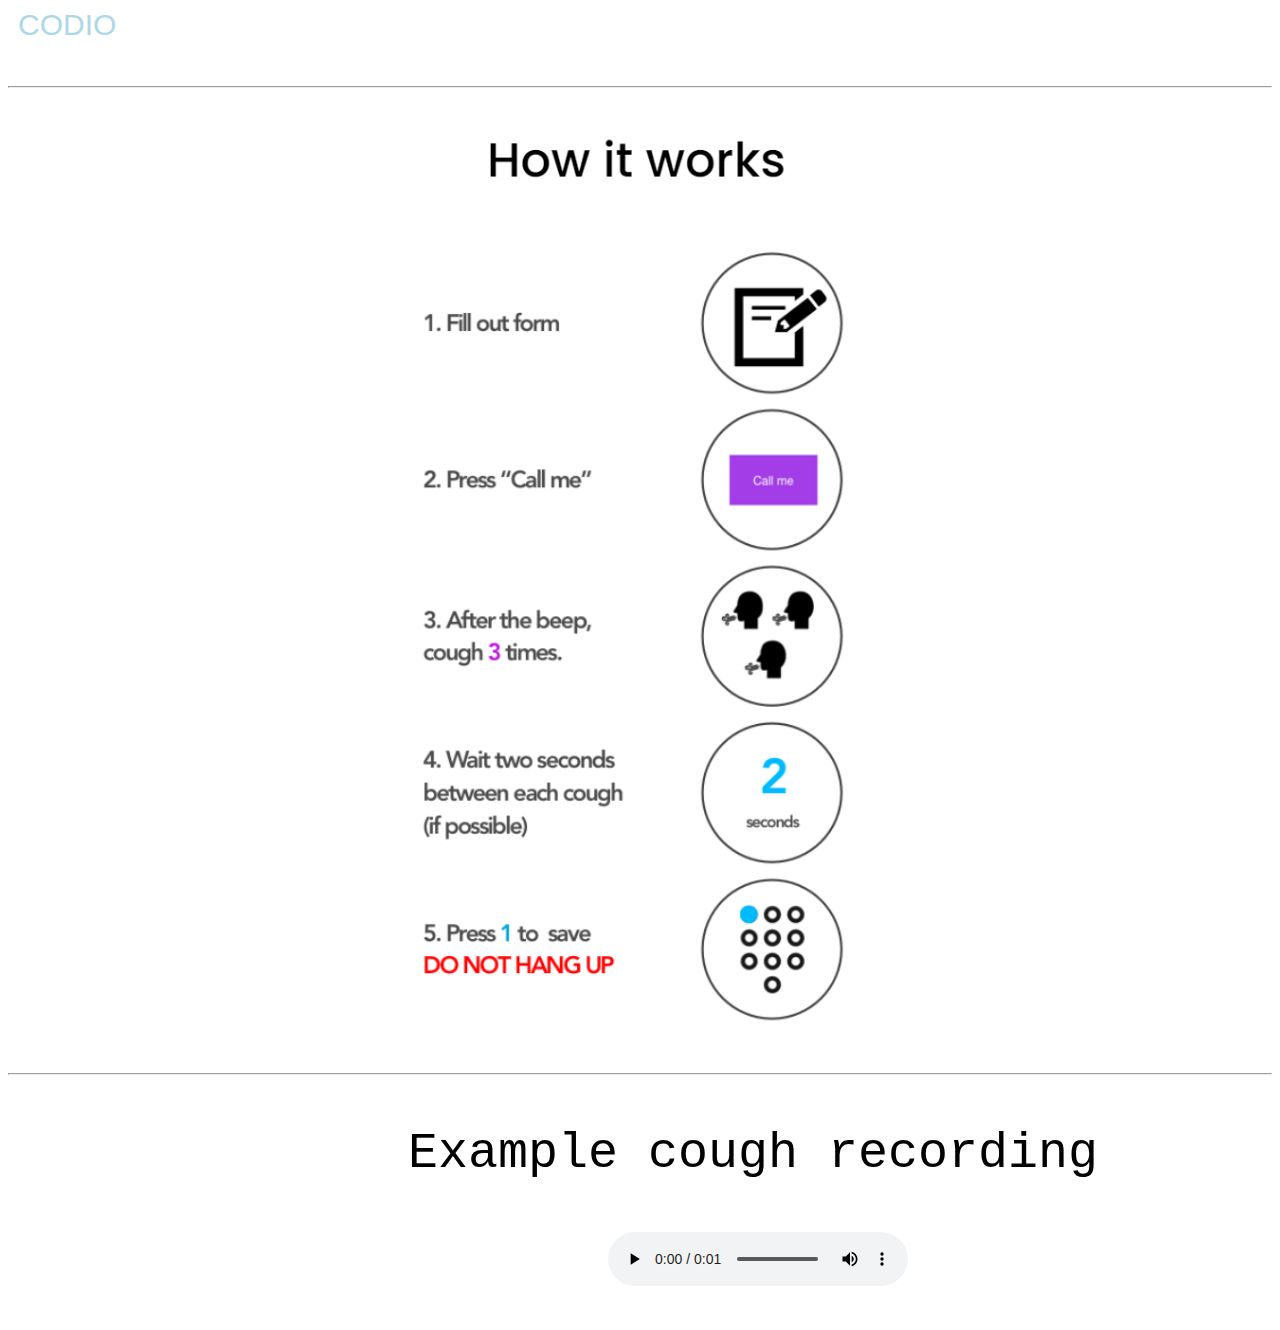
<file: sample.html>
<!DOCTYPE html>
<html lang="en">
<head>
    <meta charset="UTF-8">
    <meta http-equiv="X-UA-Compatible" content="IE=edge">
    <meta name="viewport" content="width=device-width, initial-scale=1.0">
    <title>Codio</title>
     <!-- Title logo (on the tab) -->
     <link rel="icon" href="logo/arrows-move.svg">
     <link rel="stylesheet" href="style.css">
</head>
<body>
    <a href="/index.html" class="home">CODIO</a><br><br><br><hr><br><br>
    <img class="how-it-works" src="how_it_works.png" alt=""><br><br><hr>
    <p class="h">Example cough recording</p>
    <audio controls class="audio">
        <source src="/mixkit-sick-woman-coughing-2218.wav">
    </audio><br><br>
    
</body>
</html>
</file>
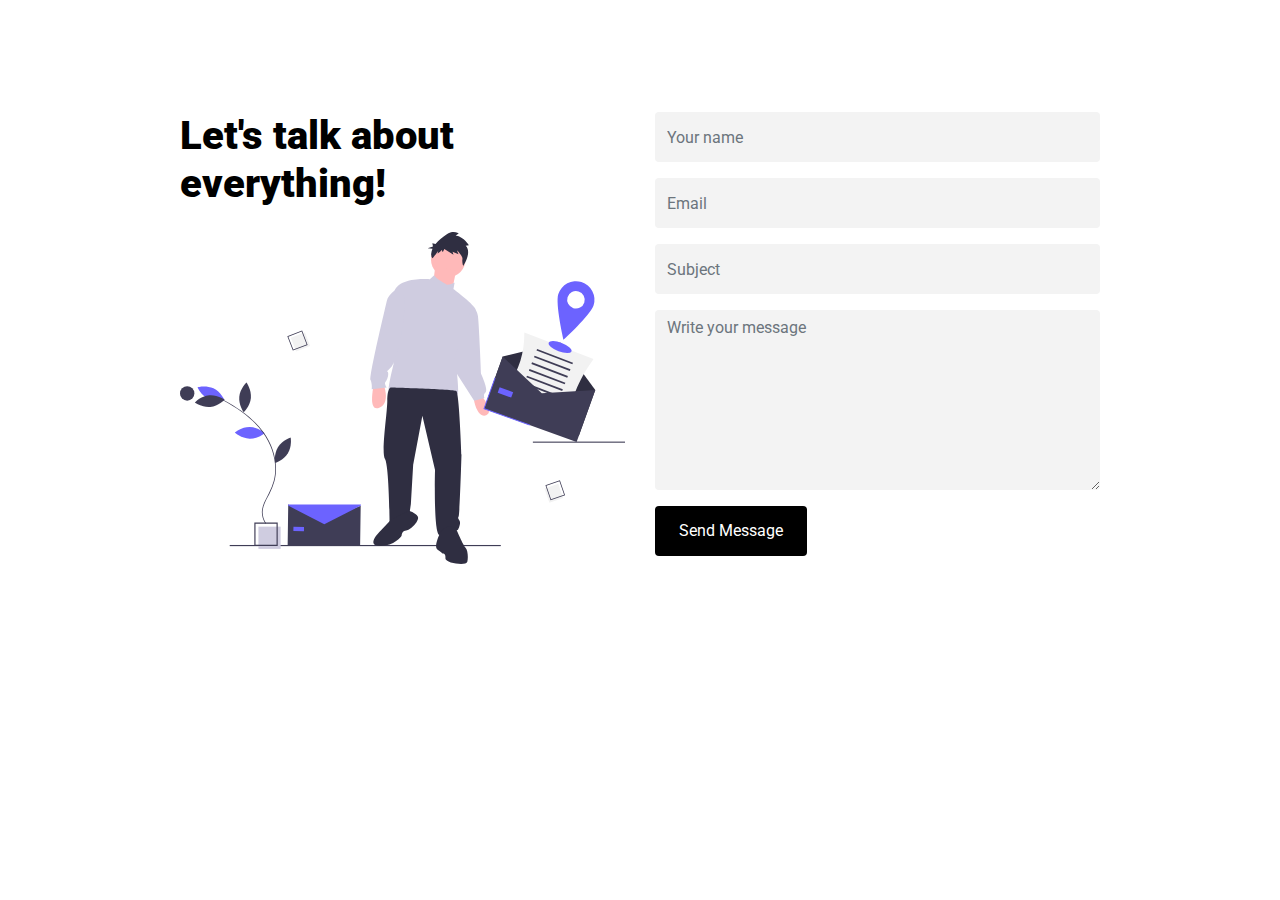
<file: static/Contact Us/contactus.html>
<!doctype html>
<html lang="en">
  <head>
    <!-- Required meta tags -->
    <meta charset="utf-8">
    <meta name="viewport" content="width=device-width, initial-scale=1, shrink-to-fit=no">
    <link href="https://fonts.googleapis.com/css?family=Roboto:400,700,900&display=swap" rel="stylesheet">

    <link rel="stylesheet" href="fonts/icomoon/style.css">
    

    <!-- Bootstrap CSS -->
    <link rel="stylesheet" href="css/bootstrap.min.css">
    
    <!-- Style -->
    <link rel="stylesheet" href="css/style.css">
    
    <title>Contact Us</title>
    <link rel="icon" href="/logo/arrows-move.svg">
  </head>
  <body>
  

  <div class="content">
    
    <div class="container">
      <div class="row justify-content-center">
        <div class="col-md-10">
          

          <div class="row justify-content-center">
            <div class="col-md-6">
              
              <h3 class="heading mb-4">Let's talk about everything!</h3>
              <p></p>

              <p><img src="images/undraw-contact.svg" alt="Image" class="img-fluid"></p>


            </div>
            <div class="col-md-6">
              
              <form class="mb-5" method="post" id="contactForm" name="contactForm">
                <div class="row">
                  <div class="col-md-12 form-group">
                    <input type="text" class="form-control" name="name" id="name" placeholder="Your name">
                  </div>
                </div>
                <div class="row">
                  <div class="col-md-12 form-group">
                    <input type="text" class="form-control" name="email" id="email" placeholder="Email">
                  </div>
                </div>
                <div class="row">
                  <div class="col-md-12 form-group">
                    <input type="text" class="form-control" name="subject" id="subject" placeholder="Subject">
                  </div>
                </div>
                <div class="row">
                  <div class="col-md-12 form-group">
                    <textarea class="form-control" name="message" id="message" cols="30" rows="7" placeholder="Write your message"></textarea>
                  </div>
                </div>  
                <div class="row">
                  <div class="col-12">
                    <input type="submit" value="Send Message" class="btn btn-primary rounded-0 py-2 px-4">
                  <span class="submitting"></span>
                  </div>
                </div>
              </form>

              <div id="form-message-warning mt-4"></div> 
              <div id="form-message-success">
                Your message was sent, thank you!
              </div>
            </div>
          </div>
        </div>
      </div>
    </div>

  </div>
  
    

    <script src="js/jquery-3.3.1.min.js"></script>
    <script src="js/popper.min.js"></script>
    <script src="js/bootstrap.min.js"></script>
    <script src="js/jquery.validate.min.js"></script>
    <script src="js/main.js"></script>

  </body>
</html>
</file>
<file: style.css>
*{
    box-sizing: border-box;
}
.logs{
    margin-top: 27px;
    text-align: end;
}
.sign{
    margin-left: 20px;
}
.log:hover{
    text-decoration: none;
}
.sign:hover{
    text-decoration: none;
}
.mySlides {display: none}
img {vertical-align: middle;}

/* Slideshow container */
.slideshow-container {
    max-width: fit-content;
    position: relative;
    margin: auto;
    bottom: 15px;
}
/* Next & previous buttons */
.prev, .next {
    cursor: pointer;
    position: absolute;
    top: 50%;
    width: auto;
    padding: 16px;
    margin-top: -22px;
    color: white;
    font-weight: bold;
    font-size: 18px;
    transition: 0.6s ease;
    border-radius: 0 3px 3px 0;
    user-select: none;
  }
  
  /* Position the "next button" to the right */
  .next {
    right: 0;
    border-radius: 3px 0 0 3px;
  }
  /* Caption text */
  /* .text1 {
    color: black;
    font-family: fantasy;
    font-size: 50px;
    padding: 8px 12px;
    position: absolute;
    bottom: 98px;
    width: 100%;
    text-align: left;
    opacity: 0.5;
  } */
  /* On smaller screens, decrease text size that is this part is responsive */
  @media only screen and (max-width: 300px) {
    .prev, .next,.text {font-size: 11px}
  }
  /* Submit a sample */
  .sample{
    position:absolute;
    top: 143%; left: 45%; bottom: 0; right: 0;
  }
  #sam{
    border: 3px solid;
    padding: 6px 6px;
    border-radius: 310px;
    text-decoration: none;
  }
  #sam:hover{
    background-color: #222222;
    color: #FFF;
    border-color:black;
  }

  /* WHO ARE WE */
  .who{
      color: #5f97ec;
      font-family: 'Roboto', sans-serif;
      font-size: 90px;
      font-weight: 600;
      position: relative;
      width: 100%;
      padding-left: 80px;
      padding-right: 15px;
  }
  .arewe{
    color: #5c5851;
    font-family: 'Roboto', sans-serif;
    font-size: 45px;
    font-weight: 700;
    position: relative;
    width: 100%;
    padding-top: 40px;
    padding-left: 0px;
    padding-right: 15px;
  }

  /* Answer We are*/
  .weare{
    color: #5c5851;
    font-family: 'Times New Roman', Times, serif;
    font-size: 20px;
    position: relative;
    padding: 10px 70px;
    border-left: #5c5851 15px solid;
    border-right: #5c5851 15px solid;
  }
  
  /*1. Solution Workforce*/
  .solution-workforce img{
    width:525px;
    height: 400px;
    position: absolute;
    padding-left: 25px;
  }
  .solution-workforce .content{
    padding-top: 50px;
  }
  .solution-workforce .solutions{
    color: #5f97ec;
    position: absolute;
    font-family: Roboto;
    font-size: 40px;
    left: 650px;
  }
  .solution-workforce .workforce{
    color:#5c5851;
    position: absolute;
    font-family: Roboto;
    font-size: 80px;
    font-weight: 600;
    left: 650px;
  }
  .solution-workforce .matter{
    position: absolute;
    font-family: roboto;
    font-size: 20px;
    padding-left:550px ;
    padding-right: 10px;
  }

  /* Footer */
  .search-text {
    padding-bottom: 60px;
 }
   
 .search-text .input-search {
   height: 45px;
   width: 40%;
   padding-left: 20px;
     color: #333;
 } 
 
 .search-text .btn-search {
     background: #545454;
     border: none;
   color: #FFF;
   height: 45px;
     width: 80px;
 }
 
 .search-text h4 {
     color: #888582;
     font-weight: 700;
 }
 
 footer {
   background-color: #222222;
     padding: 60px 0px;
 }
 
 footer ul{
     list-style: none;
     margin: 0 auto;
     display: inline-block;
     padding-top: 50px;
 }
 
 footer ul li {
     float: left;
 }
 
 footer ul li a{
   color: #b1aca1;
     padding: 20px;
 }
 
 footer ul li a:hover {
   color: #7dabdb;
   text-decoration: none;
 }
 
 .footer-top {
   padding-bottom: 50px;
 }
 
 .footer-top .fa {
     font-size: 8px;
     color: #FFF;
     padding-right: 10px;
 }
 
 .footer-top a {
     color: #FFF;
     background: #333333; 
     padding: 10px;
 }
 
 .footer-top .col-lg-2:hover .fa, 
 .footer-top .col-lg-2:hover a{
     color: #7dabdb;
   text-decoration: none;
 }
 
 .copyright {
     background-color: #f0f0f0;
 }
 
 .copyright p {
   font-size: 12px;
   padding: 15px 0 10px 0;
 }
 
 #top {
     color: #fff;
     background: #7dabdb;
     cursor: pointer;
     font-size: 18px;
     line-height: 40px;
     height: 40px;
     width: 40px;
     right: 30px;
     position: fixed;
     border-radius: 3px;
     text-align: center;
     bottom: 350px;
 }
  .footer-top2 a {
    display: block;
    color: #FFF;
    background: #333333;
     border-radius: 72px;
    height: 100px;
    width: 100px;
    padding: 43px 0px;
}

.footer-top2 {
	padding-bottom: 50px;
}

.footer-top2 .fa {
    font-size: 18px;
    color: #FFF;
    padding-right: 10px;
}

.footer-top a {
    color: #FFF;
    background: #333333; 
    padding: 10px;
}

.footer-top2 .col-lg-2:hover a {
    color: #FFF;
	text-decoration: none;
	background: #7dabdb;
    transition: all 2s ease-in-out;
}

/* How it works */
.home{
  text-decoration: none;
  color: lightblue;
  font-size: 30px;
  font-family:  'Arial Narrow', Arial, sans-serif;
  margin-left: 10px;
}

.how-it-works{
  display: block;
  margin-left: 100px;
  margin-right: 0;
  width: 90%;
}

.h{
  display: flex;
  padding: 0;
  margin-left: 400px;
  font-size: 50px;
  font-family: 'Courier New', Courier, monospace;
}

.audio{
  display: flex;
  margin-left: 600px;
}
</file>
<file: static/Contact Us/fonts/icomoon/style.css>
@font-face {
  font-family: 'icomoon';
  src:  url('fonts/icomoon.eot?10si43');
  src:  url('fonts/icomoon.eot?10si43#iefix') format('embedded-opentype'),
    url('fonts/icomoon.ttf?10si43') format('truetype'),
    url('fonts/icomoon.woff?10si43') format('woff'),
    url('fonts/icomoon.svg?10si43#icomoon') format('svg');
  font-weight: normal;
  font-style: normal;
}

[class^="icon-"], [class*=" icon-"] {
  /* use !important to prevent issues with browser extensions that change fonts */
  font-family: 'icomoon' !important;
  speak: none;
  font-style: normal;
  font-weight: normal;
  font-variant: normal;
  text-transform: none;
  line-height: 1;

  /* Better Font Rendering =========== */
  -webkit-font-smoothing: antialiased;
  -moz-osx-font-smoothing: grayscale;
}

.icon-asterisk:before {
  content: "\f069";
}
.icon-plus:before {
  content: "\f067";
}
.icon-question:before {
  content: "\f128";
}
.icon-minus:before {
  content: "\f068";
}
.icon-glass:before {
  content: "\f000";
}
.icon-music:before {
  content: "\f001";
}
.icon-search:before {
  content: "\f002";
}
.icon-envelope-o:before {
  content: "\f003";
}
.icon-heart:before {
  content: "\f004";
}
.icon-star:before {
  content: "\f005";
}
.icon-star-o:before {
  content: "\f006";
}
.icon-user:before {
  content: "\f007";
}
.icon-film:before {
  content: "\f008";
}
.icon-th-large:before {
  content: "\f009";
}
.icon-th:before {
  content: "\f00a";
}
.icon-th-list:before {
  content: "\f00b";
}
.icon-check:before {
  content: "\f00c";
}
.icon-close:before {
  content: "\f00d";
}
.icon-remove:before {
  content: "\f00d";
}
.icon-times:before {
  content: "\f00d";
}
.icon-search-plus:before {
  content: "\f00e";
}
.icon-search-minus:before {
  content: "\f010";
}
.icon-power-off:before {
  content: "\f011";
}
.icon-signal:before {
  content: "\f012";
}
.icon-cog:before {
  content: "\f013";
}
.icon-gear:before {
  content: "\f013";
}
.icon-trash-o:before {
  content: "\f014";
}
.icon-home:before {
  content: "\f015";
}
.icon-file-o:before {
  content: "\f016";
}
.icon-clock-o:before {
  content: "\f017";
}
.icon-road:before {
  content: "\f018";
}
.icon-download:before {
  content: "\f019";
}
.icon-arrow-circle-o-down:before {
  content: "\f01a";
}
.icon-arrow-circle-o-up:before {
  content: "\f01b";
}
.icon-inbox:before {
  content: "\f01c";
}
.icon-play-circle-o:before {
  content: "\f01d";
}
.icon-repeat:before {
  content: "\f01e";
}
.icon-rotate-right:before {
  content: "\f01e";
}
.icon-refresh:before {
  content: "\f021";
}
.icon-list-alt:before {
  content: "\f022";
}
.icon-lock:before {
  content: "\f023";
}
.icon-flag:before {
  content: "\f024";
}
.icon-headphones:before {
  content: "\f025";
}
.icon-volume-off:before {
  content: "\f026";
}
.icon-volume-down:before {
  content: "\f027";
}
.icon-volume-up:before {
  content: "\f028";
}
.icon-qrcode:before {
  content: "\f029";
}
.icon-barcode:before {
  content: "\f02a";
}
.icon-tag:before {
  content: "\f02b";
}
.icon-tags:before {
  content: "\f02c";
}
.icon-book:before {
  content: "\f02d";
}
.icon-bookmark:before {
  content: "\f02e";
}
.icon-print:before {
  content: "\f02f";
}
.icon-camera:before {
  content: "\f030";
}
.icon-font:before {
  content: "\f031";
}
.icon-bold:before {
  content: "\f032";
}
.icon-italic:before {
  content: "\f033";
}
.icon-text-height:before {
  content: "\f034";
}
.icon-text-width:before {
  content: "\f035";
}
.icon-align-left:before {
  content: "\f036";
}
.icon-align-center:before {
  content: "\f037";
}
.icon-align-right:before {
  content: "\f038";
}
.icon-align-justify:before {
  content: "\f039";
}
.icon-list:before {
  content: "\f03a";
}
.icon-dedent:before {
  content: "\f03b";
}
.icon-outdent:before {
  content: "\f03b";
}
.icon-indent:before {
  content: "\f03c";
}
.icon-video-camera:before {
  content: "\f03d";
}
.icon-image:before {
  content: "\f03e";
}
.icon-photo:before {
  content: "\f03e";
}
.icon-picture-o:before {
  content: "\f03e";
}
.icon-pencil:before {
  content: "\f040";
}
.icon-map-marker:before {
  content: "\f041";
}
.icon-adjust:before {
  content: "\f042";
}
.icon-tint:before {
  content: "\f043";
}
.icon-edit:before {
  content: "\f044";
}
.icon-pencil-square-o:before {
  content: "\f044";
}
.icon-share-square-o:before {
  content: "\f045";
}
.icon-check-square-o:before {
  content: "\f046";
}
.icon-arrows:before {
  content: "\f047";
}
.icon-step-backward:before {
  content: "\f048";
}
.icon-fast-backward:before {
  content: "\f049";
}
.icon-backward:before {
  content: "\f04a";
}
.icon-play:before {
  content: "\f04b";
}
.icon-pause:before {
  content: "\f04c";
}
.icon-stop:before {
  content: "\f04d";
}
.icon-forward:before {
  content: "\f04e";
}
.icon-fast-forward:before {
  content: "\f050";
}
.icon-step-forward:before {
  content: "\f051";
}
.icon-eject:before {
  content: "\f052";
}
.icon-chevron-left:before {
  content: "\f053";
}
.icon-chevron-right:before {
  content: "\f054";
}
.icon-plus-circle:before {
  content: "\f055";
}
.icon-minus-circle:before {
  content: "\f056";
}
.icon-times-circle:before {
  content: "\f057";
}
.icon-check-circle:before {
  content: "\f058";
}
.icon-question-circle:before {
  content: "\f059";
}
.icon-info-circle:before {
  content: "\f05a";
}
.icon-crosshairs:before {
  content: "\f05b";
}
.icon-times-circle-o:before {
  content: "\f05c";
}
.icon-check-circle-o:before {
  content: "\f05d";
}
.icon-ban:before {
  content: "\f05e";
}
.icon-arrow-left:before {
  content: "\f060";
}
.icon-arrow-right:before {
  content: "\f061";
}
.icon-arrow-up:before {
  content: "\f062";
}
.icon-arrow-down:before {
  content: "\f063";
}
.icon-mail-forward:before {
  content: "\f064";
}
.icon-share:before {
  content: "\f064";
}
.icon-expand:before {
  content: "\f065";
}
.icon-compress:before {
  content: "\f066";
}
.icon-exclamation-circle:before {
  content: "\f06a";
}
.icon-gift:before {
  content: "\f06b";
}
.icon-leaf:before {
  content: "\f06c";
}
.icon-fire:before {
  content: "\f06d";
}
.icon-eye:before {
  content: "\f06e";
}
.icon-eye-slash:before {
  content: "\f070";
}
.icon-exclamation-triangle:before {
  content: "\f071";
}
.icon-warning:before {
  content: "\f071";
}
.icon-plane:before {
  content: "\f072";
}
.icon-calendar:before {
  content: "\f073";
}
.icon-random:before {
  content: "\f074";
}
.icon-comment:before {
  content: "\f075";
}
.icon-magnet:before {
  content: "\f076";
}
.icon-chevron-up:before {
  content: "\f077";
}
.icon-chevron-down:before {
  content: "\f078";
}
.icon-retweet:before {
  content: "\f079";
}
.icon-shopping-cart:before {
  content: "\f07a";
}
.icon-folder:before {
  content: "\f07b";
}
.icon-folder-open:before {
  content: "\f07c";
}
.icon-arrows-v:before {
  content: "\f07d";
}
.icon-arrows-h:before {
  content: "\f07e";
}
.icon-bar-chart:before {
  content: "\f080";
}
.icon-bar-chart-o:before {
  content: "\f080";
}
.icon-twitter-square:before {
  content: "\f081";
}
.icon-facebook-square:before {
  content: "\f082";
}
.icon-camera-retro:before {
  content: "\f083";
}
.icon-key:before {
  content: "\f084";
}
.icon-cogs:before {
  content: "\f085";
}
.icon-gears:before {
  content: "\f085";
}
.icon-comments:before {
  content: "\f086";
}
.icon-thumbs-o-up:before {
  content: "\f087";
}
.icon-thumbs-o-down:before {
  content: "\f088";
}
.icon-star-half:before {
  content: "\f089";
}
.icon-heart-o:before {
  content: "\f08a";
}
.icon-sign-out:before {
  content: "\f08b";
}
.icon-linkedin-square:before {
  content: "\f08c";
}
.icon-thumb-tack:before {
  content: "\f08d";
}
.icon-external-link:before {
  content: "\f08e";
}
.icon-sign-in:before {
  content: "\f090";
}
.icon-trophy:before {
  content: "\f091";
}
.icon-github-square:before {
  content: "\f092";
}
.icon-upload:before {
  content: "\f093";
}
.icon-lemon-o:before {
  content: "\f094";
}
.icon-phone:before {
  content: "\f095";
}
.icon-square-o:before {
  content: "\f096";
}
.icon-bookmark-o:before {
  content: "\f097";
}
.icon-phone-square:before {
  content: "\f098";
}
.icon-twitter:before {
  content: "\f099";
}
.icon-facebook:before {
  content: "\f09a";
}
.icon-facebook-f:before {
  content: "\f09a";
}
.icon-github:before {
  content: "\f09b";
}
.icon-unlock:before {
  content: "\f09c";
}
.icon-credit-card:before {
  content: "\f09d";
}
.icon-feed:before {
  content: "\f09e";
}
.icon-rss:before {
  content: "\f09e";
}
.icon-hdd-o:before {
  content: "\f0a0";
}
.icon-bullhorn:before {
  content: "\f0a1";
}
.icon-bell-o:before {
  content: "\f0a2";
}
.icon-certificate:before {
  content: "\f0a3";
}
.icon-hand-o-right:before {
  content: "\f0a4";
}
.icon-hand-o-left:before {
  content: "\f0a5";
}
.icon-hand-o-up:before {
  content: "\f0a6";
}
.icon-hand-o-down:before {
  content: "\f0a7";
}
.icon-arrow-circle-left:before {
  content: "\f0a8";
}
.icon-arrow-circle-right:before {
  content: "\f0a9";
}
.icon-arrow-circle-up:before {
  content: "\f0aa";
}
.icon-arrow-circle-down:before {
  content: "\f0ab";
}
.icon-globe:before {
  content: "\f0ac";
}
.icon-wrench:before {
  content: "\f0ad";
}
.icon-tasks:before {
  content: "\f0ae";
}
.icon-filter:before {
  content: "\f0b0";
}
.icon-briefcase:before {
  content: "\f0b1";
}
.icon-arrows-alt:before {
  content: "\f0b2";
}
.icon-group:before {
  content: "\f0c0";
}
.icon-users:before {
  content: "\f0c0";
}
.icon-chain:before {
  content: "\f0c1";
}
.icon-link:before {
  content: "\f0c1";
}
.icon-cloud:before {
  content: "\f0c2";
}
.icon-flask:before {
  content: "\f0c3";
}
.icon-cut:before {
  content: "\f0c4";
}
.icon-scissors:before {
  content: "\f0c4";
}
.icon-copy:before {
  content: "\f0c5";
}
.icon-files-o:before {
  content: "\f0c5";
}
.icon-paperclip:before {
  content: "\f0c6";
}
.icon-floppy-o:before {
  content: "\f0c7";
}
.icon-save:before {
  content: "\f0c7";
}
.icon-square:before {
  content: "\f0c8";
}
.icon-bars:before {
  content: "\f0c9";
}
.icon-navicon:before {
  content: "\f0c9";
}
.icon-reorder:before {
  content: "\f0c9";
}
.icon-list-ul:before {
  content: "\f0ca";
}
.icon-list-ol:before {
  content: "\f0cb";
}
.icon-strikethrough:before {
  content: "\f0cc";
}
.icon-underline:before {
  content: "\f0cd";
}
.icon-table:before {
  content: "\f0ce";
}
.icon-magic:before {
  content: "\f0d0";
}
.icon-truck:before {
  content: "\f0d1";
}
.icon-pinterest:before {
  content: "\f0d2";
}
.icon-pinterest-square:before {
  content: "\f0d3";
}
.icon-google-plus-square:before {
  content: "\f0d4";
}
.icon-google-plus:before {
  content: "\f0d5";
}
.icon-money:before {
  content: "\f0d6";
}
.icon-caret-down:before {
  content: "\f0d7";
}
.icon-caret-up:before {
  content: "\f0d8";
}
.icon-caret-left:before {
  content: "\f0d9";
}
.icon-caret-right:before {
  content: "\f0da";
}
.icon-columns:before {
  content: "\f0db";
}
.icon-sort:before {
  content: "\f0dc";
}
.icon-unsorted:before {
  content: "\f0dc";
}
.icon-sort-desc:before {
  content: "\f0dd";
}
.icon-sort-down:before {
  content: "\f0dd";
}
.icon-sort-asc:before {
  content: "\f0de";
}
.icon-sort-up:before {
  content: "\f0de";
}
.icon-envelope:before {
  content: "\f0e0";
}
.icon-linkedin:before {
  content: "\f0e1";
}
.icon-rotate-left:before {
  content: "\f0e2";
}
.icon-undo:before {
  content: "\f0e2";
}
.icon-gavel:before {
  content: "\f0e3";
}
.icon-legal:before {
  content: "\f0e3";
}
.icon-dashboard:before {
  content: "\f0e4";
}
.icon-tachometer:before {
  content: "\f0e4";
}
.icon-comment-o:before {
  content: "\f0e5";
}
.icon-comments-o:before {
  content: "\f0e6";
}
.icon-bolt:before {
  content: "\f0e7";
}
.icon-flash:before {
  content: "\f0e7";
}
.icon-sitemap:before {
  content: "\f0e8";
}
.icon-umbrella:before {
  content: "\f0e9";
}
.icon-clipboard:before {
  content: "\f0ea";
}
.icon-paste:before {
  content: "\f0ea";
}
.icon-lightbulb-o:before {
  content: "\f0eb";
}
.icon-exchange:before {
  content: "\f0ec";
}
.icon-cloud-download:before {
  content: "\f0ed";
}
.icon-cloud-upload:before {
  content: "\f0ee";
}
.icon-user-md:before {
  content: "\f0f0";
}
.icon-stethoscope:before {
  content: "\f0f1";
}
.icon-suitcase:before {
  content: "\f0f2";
}
.icon-bell:before {
  content: "\f0f3";
}
.icon-coffee:before {
  content: "\f0f4";
}
.icon-cutlery:before {
  content: "\f0f5";
}
.icon-file-text-o:before {
  content: "\f0f6";
}
.icon-building-o:before {
  content: "\f0f7";
}
.icon-hospital-o:before {
  content: "\f0f8";
}
.icon-ambulance:before {
  content: "\f0f9";
}
.icon-medkit:before {
  content: "\f0fa";
}
.icon-fighter-jet:before {
  content: "\f0fb";
}
.icon-beer:before {
  content: "\f0fc";
}
.icon-h-square:before {
  content: "\f0fd";
}
.icon-plus-square:before {
  content: "\f0fe";
}
.icon-angle-double-left:before {
  content: "\f100";
}
.icon-angle-double-right:before {
  content: "\f101";
}
.icon-angle-double-up:before {
  content: "\f102";
}
.icon-angle-double-down:before {
  content: "\f103";
}
.icon-angle-left:before {
  content: "\f104";
}
.icon-angle-right:before {
  content: "\f105";
}
.icon-angle-up:before {
  content: "\f106";
}
.icon-angle-down:before {
  content: "\f107";
}
.icon-desktop:before {
  content: "\f108";
}
.icon-laptop:before {
  content: "\f109";
}
.icon-tablet:before {
  content: "\f10a";
}
.icon-mobile:before {
  content: "\f10b";
}
.icon-mobile-phone:before {
  content: "\f10b";
}
.icon-circle-o:before {
  content: "\f10c";
}
.icon-quote-left:before {
  content: "\f10d";
}
.icon-quote-right:before {
  content: "\f10e";
}
.icon-spinner:before {
  content: "\f110";
}
.icon-circle:before {
  content: "\f111";
}
.icon-mail-reply:before {
  content: "\f112";
}
.icon-reply:before {
  content: "\f112";
}
.icon-github-alt:before {
  content: "\f113";
}
.icon-folder-o:before {
  content: "\f114";
}
.icon-folder-open-o:before {
  content: "\f115";
}
.icon-smile-o:before {
  content: "\f118";
}
.icon-frown-o:before {
  content: "\f119";
}
.icon-meh-o:before {
  content: "\f11a";
}
.icon-gamepad:before {
  content: "\f11b";
}
.icon-keyboard-o:before {
  content: "\f11c";
}
.icon-flag-o:before {
  content: "\f11d";
}
.icon-flag-checkered:before {
  content: "\f11e";
}
.icon-terminal:before {
  content: "\f120";
}
.icon-code:before {
  content: "\f121";
}
.icon-mail-reply-all:before {
  content: "\f122";
}
.icon-reply-all:before {
  content: "\f122";
}
.icon-star-half-empty:before {
  content: "\f123";
}
.icon-star-half-full:before {
  content: "\f123";
}
.icon-star-half-o:before {
  content: "\f123";
}
.icon-location-arrow:before {
  content: "\f124";
}
.icon-crop:before {
  content: "\f125";
}
.icon-code-fork:before {
  content: "\f126";
}
.icon-chain-broken:before {
  content: "\f127";
}
.icon-unlink:before {
  content: "\f127";
}
.icon-info:before {
  content: "\f129";
}
.icon-exclamation:before {
  content: "\f12a";
}
.icon-superscript:before {
  content: "\f12b";
}
.icon-subscript:before {
  content: "\f12c";
}
.icon-eraser:before {
  content: "\f12d";
}
.icon-puzzle-piece:before {
  content: "\f12e";
}
.icon-microphone:before {
  content: "\f130";
}
.icon-microphone-slash:before {
  content: "\f131";
}
.icon-shield:before {
  content: "\f132";
}
.icon-calendar-o:before {
  content: "\f133";
}
.icon-fire-extinguisher:before {
  content: "\f134";
}
.icon-rocket:before {
  content: "\f135";
}
.icon-maxcdn:before {
  content: "\f136";
}
.icon-chevron-circle-left:before {
  content: "\f137";
}
.icon-chevron-circle-right:before {
  content: "\f138";
}
.icon-chevron-circle-up:before {
  content: "\f139";
}
.icon-chevron-circle-down:before {
  content: "\f13a";
}
.icon-html5:before {
  content: "\f13b";
}
.icon-css3:before {
  content: "\f13c";
}
.icon-anchor:before {
  content: "\f13d";
}
.icon-unlock-alt:before {
  content: "\f13e";
}
.icon-bullseye:before {
  content: "\f140";
}
.icon-ellipsis-h:before {
  content: "\f141";
}
.icon-ellipsis-v:before {
  content: "\f142";
}
.icon-rss-square:before {
  content: "\f143";
}
.icon-play-circle:before {
  content: "\f144";
}
.icon-ticket:before {
  content: "\f145";
}
.icon-minus-square:before {
  content: "\f146";
}
.icon-minus-square-o:before {
  content: "\f147";
}
.icon-level-up:before {
  content: "\f148";
}
.icon-level-down:before {
  content: "\f149";
}
.icon-check-square:before {
  content: "\f14a";
}
.icon-pencil-square:before {
  content: "\f14b";
}
.icon-external-link-square:before {
  content: "\f14c";
}
.icon-share-square:before {
  content: "\f14d";
}
.icon-compass:before {
  content: "\f14e";
}
.icon-caret-square-o-down:before {
  content: "\f150";
}
.icon-toggle-down:before {
  content: "\f150";
}
.icon-caret-square-o-up:before {
  content: "\f151";
}
.icon-toggle-up:before {
  content: "\f151";
}
.icon-caret-square-o-right:before {
  content: "\f152";
}
.icon-toggle-right:before {
  content: "\f152";
}
.icon-eur:before {
  content: "\f153";
}
.icon-euro:before {
  content: "\f153";
}
.icon-gbp:before {
  content: "\f154";
}
.icon-dollar:before {
  content: "\f155";
}
.icon-usd:before {
  content: "\f155";
}
.icon-inr:before {
  content: "\f156";
}
.icon-rupee:before {
  content: "\f156";
}
.icon-cny:before {
  content: "\f157";
}
.icon-jpy:before {
  content: "\f157";
}
.icon-rmb:before {
  content: "\f157";
}
.icon-yen:before {
  content: "\f157";
}
.icon-rouble:before {
  content: "\f158";
}
.icon-rub:before {
  content: "\f158";
}
.icon-ruble:before {
  content: "\f158";
}
.icon-krw:before {
  content: "\f159";
}
.icon-won:before {
  content: "\f159";
}
.icon-bitcoin:before {
  content: "\f15a";
}
.icon-btc:before {
  content: "\f15a";
}
.icon-file:before {
  content: "\f15b";
}
.icon-file-text:before {
  content: "\f15c";
}
.icon-sort-alpha-asc:before {
  content: "\f15d";
}
.icon-sort-alpha-desc:before {
  content: "\f15e";
}
.icon-sort-amount-asc:before {
  content: "\f160";
}
.icon-sort-amount-desc:before {
  content: "\f161";
}
.icon-sort-numeric-asc:before {
  content: "\f162";
}
.icon-sort-numeric-desc:before {
  content: "\f163";
}
.icon-thumbs-up:before {
  content: "\f164";
}
.icon-thumbs-down:before {
  content: "\f165";
}
.icon-youtube-square:before {
  content: "\f166";
}
.icon-youtube:before {
  content: "\f167";
}
.icon-xing:before {
  content: "\f168";
}
.icon-xing-square:before {
  content: "\f169";
}
.icon-youtube-play:before {
  content: "\f16a";
}
.icon-dropbox:before {
  content: "\f16b";
}
.icon-stack-overflow:before {
  content: "\f16c";
}
.icon-instagram:before {
  content: "\f16d";
}
.icon-flickr:before {
  content: "\f16e";
}
.icon-adn:before {
  content: "\f170";
}
.icon-bitbucket:before {
  content: "\f171";
}
.icon-bitbucket-square:before {
  content: "\f172";
}
.icon-tumblr:before {
  content: "\f173";
}
.icon-tumblr-square:before {
  content: "\f174";
}
.icon-long-arrow-down:before {
  content: "\f175";
}
.icon-long-arrow-up:before {
  content: "\f176";
}
.icon-long-arrow-left:before {
  content: "\f177";
}
.icon-long-arrow-right:before {
  content: "\f178";
}
.icon-apple:before {
  content: "\f179";
}
.icon-windows:before {
  content: "\f17a";
}
.icon-android:before {
  content: "\f17b";
}
.icon-linux:before {
  content: "\f17c";
}
.icon-dribbble:before {
  content: "\f17d";
}
.icon-skype:before {
  content: "\f17e";
}
.icon-foursquare:before {
  content: "\f180";
}
.icon-trello:before {
  content: "\f181";
}
.icon-female:before {
  content: "\f182";
}
.icon-male:before {
  content: "\f183";
}
.icon-gittip:before {
  content: "\f184";
}
.icon-gratipay:before {
  content: "\f184";
}
.icon-sun-o:before {
  content: "\f185";
}
.icon-moon-o:before {
  content: "\f186";
}
.icon-archive:before {
  content: "\f187";
}
.icon-bug:before {
  content: "\f188";
}
.icon-vk:before {
  content: "\f189";
}
.icon-weibo:before {
  content: "\f18a";
}
.icon-renren:before {
  content: "\f18b";
}
.icon-pagelines:before {
  content: "\f18c";
}
.icon-stack-exchange:before {
  content: "\f18d";
}
.icon-arrow-circle-o-right:before {
  content: "\f18e";
}
.icon-arrow-circle-o-left:before {
  content: "\f190";
}
.icon-caret-square-o-left:before {
  content: "\f191";
}
.icon-toggle-left:before {
  content: "\f191";
}
.icon-dot-circle-o:before {
  content: "\f192";
}
.icon-wheelchair:before {
  content: "\f193";
}
.icon-vimeo-square:before {
  content: "\f194";
}
.icon-try:before {
  content: "\f195";
}
.icon-turkish-lira:before {
  content: "\f195";
}
.icon-plus-square-o:before {
  content: "\f196";
}
.icon-space-shuttle:before {
  content: "\f197";
}
.icon-slack:before {
  content: "\f198";
}
.icon-envelope-square:before {
  content: "\f199";
}
.icon-wordpress:before {
  content: "\f19a";
}
.icon-openid:before {
  content: "\f19b";
}
.icon-bank:before {
  content: "\f19c";
}
.icon-institution:before {
  content: "\f19c";
}
.icon-university:before {
  content: "\f19c";
}
.icon-graduation-cap:before {
  content: "\f19d";
}
.icon-mortar-board:before {
  content: "\f19d";
}
.icon-yahoo:before {
  content: "\f19e";
}
.icon-google:before {
  content: "\f1a0";
}
.icon-reddit:before {
  content: "\f1a1";
}
.icon-reddit-square:before {
  content: "\f1a2";
}
.icon-stumbleupon-circle:before {
  content: "\f1a3";
}
.icon-stumbleupon:before {
  content: "\f1a4";
}
.icon-delicious:before {
  content: "\f1a5";
}
.icon-digg:before {
  content: "\f1a6";
}
.icon-pied-piper-pp:before {
  content: "\f1a7";
}
.icon-pied-piper-alt:before {
  content: "\f1a8";
}
.icon-drupal:before {
  content: "\f1a9";
}
.icon-joomla:before {
  content: "\f1aa";
}
.icon-language:before {
  content: "\f1ab";
}
.icon-fax:before {
  content: "\f1ac";
}
.icon-building:before {
  content: "\f1ad";
}
.icon-child:before {
  content: "\f1ae";
}
.icon-paw:before {
  content: "\f1b0";
}
.icon-spoon:before {
  content: "\f1b1";
}
.icon-cube:before {
  content: "\f1b2";
}
.icon-cubes:before {
  content: "\f1b3";
}
.icon-behance:before {
  content: "\f1b4";
}
.icon-behance-square:before {
  content: "\f1b5";
}
.icon-steam:before {
  content: "\f1b6";
}
.icon-steam-square:before {
  content: "\f1b7";
}
.icon-recycle:before {
  content: "\f1b8";
}
.icon-automobile:before {
  content: "\f1b9";
}
.icon-car:before {
  content: "\f1b9";
}
.icon-cab:before {
  content: "\f1ba";
}
.icon-taxi:before {
  content: "\f1ba";
}
.icon-tree:before {
  content: "\f1bb";
}
.icon-spotify:before {
  content: "\f1bc";
}
.icon-deviantart:before {
  content: "\f1bd";
}
.icon-soundcloud:before {
  content: "\f1be";
}
.icon-database:before {
  content: "\f1c0";
}
.icon-file-pdf-o:before {
  content: "\f1c1";
}
.icon-file-word-o:before {
  content: "\f1c2";
}
.icon-file-excel-o:before {
  content: "\f1c3";
}
.icon-file-powerpoint-o:before {
  content: "\f1c4";
}
.icon-file-image-o:before {
  content: "\f1c5";
}
.icon-file-photo-o:before {
  content: "\f1c5";
}
.icon-file-picture-o:before {
  content: "\f1c5";
}
.icon-file-archive-o:before {
  content: "\f1c6";
}
.icon-file-zip-o:before {
  content: "\f1c6";
}
.icon-file-audio-o:before {
  content: "\f1c7";
}
.icon-file-sound-o:before {
  content: "\f1c7";
}
.icon-file-movie-o:before {
  content: "\f1c8";
}
.icon-file-video-o:before {
  content: "\f1c8";
}
.icon-file-code-o:before {
  content: "\f1c9";
}
.icon-vine:before {
  content: "\f1ca";
}
.icon-codepen:before {
  content: "\f1cb";
}
.icon-jsfiddle:before {
  content: "\f1cc";
}
.icon-life-bouy:before {
  content: "\f1cd";
}
.icon-life-buoy:before {
  content: "\f1cd";
}
.icon-life-ring:before {
  content: "\f1cd";
}
.icon-life-saver:before {
  content: "\f1cd";
}
.icon-support:before {
  content: "\f1cd";
}
.icon-circle-o-notch:before {
  content: "\f1ce";
}
.icon-ra:before {
  content: "\f1d0";
}
.icon-rebel:before {
  content: "\f1d0";
}
.icon-resistance:before {
  content: "\f1d0";
}
.icon-empire:before {
  content: "\f1d1";
}
.icon-ge:before {
  content: "\f1d1";
}
.icon-git-square:before {
  content: "\f1d2";
}
.icon-git:before {
  content: "\f1d3";
}
.icon-hacker-news:before {
  content: "\f1d4";
}
.icon-y-combinator-square:before {
  content: "\f1d4";
}
.icon-yc-square:before {
  content: "\f1d4";
}
.icon-tencent-weibo:before {
  content: "\f1d5";
}
.icon-qq:before {
  content: "\f1d6";
}
.icon-wechat:before {
  content: "\f1d7";
}
.icon-weixin:before {
  content: "\f1d7";
}
.icon-paper-plane:before {
  content: "\f1d8";
}
.icon-send:before {
  content: "\f1d8";
}
.icon-paper-plane-o:before {
  content: "\f1d9";
}
.icon-send-o:before {
  content: "\f1d9";
}
.icon-history:before {
  content: "\f1da";
}
.icon-circle-thin:before {
  content: "\f1db";
}
.icon-header:before {
  content: "\f1dc";
}
.icon-paragraph:before {
  content: "\f1dd";
}
.icon-sliders:before {
  content: "\f1de";
}
.icon-share-alt:before {
  content: "\f1e0";
}
.icon-share-alt-square:before {
  content: "\f1e1";
}
.icon-bomb:before {
  content: "\f1e2";
}
.icon-futbol-o:before {
  content: "\f1e3";
}
.icon-soccer-ball-o:before {
  content: "\f1e3";
}
.icon-tty:before {
  content: "\f1e4";
}
.icon-binoculars:before {
  content: "\f1e5";
}
.icon-plug:before {
  content: "\f1e6";
}
.icon-slideshare:before {
  content: "\f1e7";
}
.icon-twitch:before {
  content: "\f1e8";
}
.icon-yelp:before {
  content: "\f1e9";
}
.icon-newspaper-o:before {
  content: "\f1ea";
}
.icon-wifi:before {
  content: "\f1eb";
}
.icon-calculator:before {
  content: "\f1ec";
}
.icon-paypal:before {
  content: "\f1ed";
}
.icon-google-wallet:before {
  content: "\f1ee";
}
.icon-cc-visa:before {
  content: "\f1f0";
}
.icon-cc-mastercard:before {
  content: "\f1f1";
}
.icon-cc-discover:before {
  content: "\f1f2";
}
.icon-cc-amex:before {
  content: "\f1f3";
}
.icon-cc-paypal:before {
  content: "\f1f4";
}
.icon-cc-stripe:before {
  content: "\f1f5";
}
.icon-bell-slash:before {
  content: "\f1f6";
}
.icon-bell-slash-o:before {
  content: "\f1f7";
}
.icon-trash:before {
  content: "\f1f8";
}
.icon-copyright:before {
  content: "\f1f9";
}
.icon-at:before {
  content: "\f1fa";
}
.icon-eyedropper:before {
  content: "\f1fb";
}
.icon-paint-brush:before {
  content: "\f1fc";
}
.icon-birthday-cake:before {
  content: "\f1fd";
}
.icon-area-chart:before {
  content: "\f1fe";
}
.icon-pie-chart:before {
  content: "\f200";
}
.icon-line-chart:before {
  content: "\f201";
}
.icon-lastfm:before {
  content: "\f202";
}
.icon-lastfm-square:before {
  content: "\f203";
}
.icon-toggle-off:before {
  content: "\f204";
}
.icon-toggle-on:before {
  content: "\f205";
}
.icon-bicycle:before {
  content: "\f206";
}
.icon-bus:before {
  content: "\f207";
}
.icon-ioxhost:before {
  content: "\f208";
}
.icon-angellist:before {
  content: "\f209";
}
.icon-cc:before {
  content: "\f20a";
}
.icon-ils:before {
  content: "\f20b";
}
.icon-shekel:before {
  content: "\f20b";
}
.icon-sheqel:before {
  content: "\f20b";
}
.icon-meanpath:before {
  content: "\f20c";
}
.icon-buysellads:before {
  content: "\f20d";
}
.icon-connectdevelop:before {
  content: "\f20e";
}
.icon-dashcube:before {
  content: "\f210";
}
.icon-forumbee:before {
  content: "\f211";
}
.icon-leanpub:before {
  content: "\f212";
}
.icon-sellsy:before {
  content: "\f213";
}
.icon-shirtsinbulk:before {
  content: "\f214";
}
.icon-simplybuilt:before {
  content: "\f215";
}
.icon-skyatlas:before {
  content: "\f216";
}
.icon-cart-plus:before {
  content: "\f217";
}
.icon-cart-arrow-down:before {
  content: "\f218";
}
.icon-diamond:before {
  content: "\f219";
}
.icon-ship:before {
  content: "\f21a";
}
.icon-user-secret:before {
  content: "\f21b";
}
.icon-motorcycle:before {
  content: "\f21c";
}
.icon-street-view:before {
  content: "\f21d";
}
.icon-heartbeat:before {
  content: "\f21e";
}
.icon-venus:before {
  content: "\f221";
}
.icon-mars:before {
  content: "\f222";
}
.icon-mercury:before {
  content: "\f223";
}
.icon-intersex:before {
  content: "\f224";
}
.icon-transgender:before {
  content: "\f224";
}
.icon-transgender-alt:before {
  content: "\f225";
}
.icon-venus-double:before {
  content: "\f226";
}
.icon-mars-double:before {
  content: "\f227";
}
.icon-venus-mars:before {
  content: "\f228";
}
.icon-mars-stroke:before {
  content: "\f229";
}
.icon-mars-stroke-v:before {
  content: "\f22a";
}
.icon-mars-stroke-h:before {
  content: "\f22b";
}
.icon-neuter:before {
  content: "\f22c";
}
.icon-genderless:before {
  content: "\f22d";
}
.icon-facebook-official:before {
  content: "\f230";
}
.icon-pinterest-p:before {
  content: "\f231";
}
.icon-whatsapp:before {
  content: "\f232";
}
.icon-server:before {
  content: "\f233";
}
.icon-user-plus:before {
  content: "\f234";
}
.icon-user-times:before {
  content: "\f235";
}
.icon-bed:before {
  content: "\f236";
}
.icon-hotel:before {
  content: "\f236";
}
.icon-viacoin:before {
  content: "\f237";
}
.icon-train:before {
  content: "\f238";
}
.icon-subway:before {
  content: "\f239";
}
.icon-medium:before {
  content: "\f23a";
}
.icon-y-combinator:before {
  content: "\f23b";
}
.icon-yc:before {
  content: "\f23b";
}
.icon-optin-monster:before {
  content: "\f23c";
}
.icon-opencart:before {
  content: "\f23d";
}
.icon-expeditedssl:before {
  content: "\f23e";
}
.icon-battery:before {
  content: "\f240";
}
.icon-battery-4:before {
  content: "\f240";
}
.icon-battery-full:before {
  content: "\f240";
}
.icon-battery-3:before {
  content: "\f241";
}
.icon-battery-three-quarters:before {
  content: "\f241";
}
.icon-battery-2:before {
  content: "\f242";
}
.icon-battery-half:before {
  content: "\f242";
}
.icon-battery-1:before {
  content: "\f243";
}
.icon-battery-quarter:before {
  content: "\f243";
}
.icon-battery-0:before {
  content: "\f244";
}
.icon-battery-empty:before {
  content: "\f244";
}
.icon-mouse-pointer:before {
  content: "\f245";
}
.icon-i-cursor:before {
  content: "\f246";
}
.icon-object-group:before {
  content: "\f247";
}
.icon-object-ungroup:before {
  content: "\f248";
}
.icon-sticky-note:before {
  content: "\f249";
}
.icon-sticky-note-o:before {
  content: "\f24a";
}
.icon-cc-jcb:before {
  content: "\f24b";
}
.icon-cc-diners-club:before {
  content: "\f24c";
}
.icon-clone:before {
  content: "\f24d";
}
.icon-balance-scale:before {
  content: "\f24e";
}
.icon-hourglass-o:before {
  content: "\f250";
}
.icon-hourglass-1:before {
  content: "\f251";
}
.icon-hourglass-start:before {
  content: "\f251";
}
.icon-hourglass-2:before {
  content: "\f252";
}
.icon-hourglass-half:before {
  content: "\f252";
}
.icon-hourglass-3:before {
  content: "\f253";
}
.icon-hourglass-end:before {
  content: "\f253";
}
.icon-hourglass:before {
  content: "\f254";
}
.icon-hand-grab-o:before {
  content: "\f255";
}
.icon-hand-rock-o:before {
  content: "\f255";
}
.icon-hand-paper-o:before {
  content: "\f256";
}
.icon-hand-stop-o:before {
  content: "\f256";
}
.icon-hand-scissors-o:before {
  content: "\f257";
}
.icon-hand-lizard-o:before {
  content: "\f258";
}
.icon-hand-spock-o:before {
  content: "\f259";
}
.icon-hand-pointer-o:before {
  content: "\f25a";
}
.icon-hand-peace-o:before {
  content: "\f25b";
}
.icon-trademark:before {
  content: "\f25c";
}
.icon-registered:before {
  content: "\f25d";
}
.icon-creative-commons:before {
  content: "\f25e";
}
.icon-gg:before {
  content: "\f260";
}
.icon-gg-circle:before {
  content: "\f261";
}
.icon-tripadvisor:before {
  content: "\f262";
}
.icon-odnoklassniki:before {
  content: "\f263";
}
.icon-odnoklassniki-square:before {
  content: "\f264";
}
.icon-get-pocket:before {
  content: "\f265";
}
.icon-wikipedia-w:before {
  content: "\f266";
}
.icon-safari:before {
  content: "\f267";
}
.icon-chrome:before {
  content: "\f268";
}
.icon-firefox:before {
  content: "\f269";
}
.icon-opera:before {
  content: "\f26a";
}
.icon-internet-explorer:before {
  content: "\f26b";
}
.icon-television:before {
  content: "\f26c";
}
.icon-tv:before {
  content: "\f26c";
}
.icon-contao:before {
  content: "\f26d";
}
.icon-500px:before {
  content: "\f26e";
}
.icon-amazon:before {
  content: "\f270";
}
.icon-calendar-plus-o:before {
  content: "\f271";
}
.icon-calendar-minus-o:before {
  content: "\f272";
}
.icon-calendar-times-o:before {
  content: "\f273";
}
.icon-calendar-check-o:before {
  content: "\f274";
}
.icon-industry:before {
  content: "\f275";
}
.icon-map-pin:before {
  content: "\f276";
}
.icon-map-signs:before {
  content: "\f277";
}
.icon-map-o:before {
  content: "\f278";
}
.icon-map:before {
  content: "\f279";
}
.icon-commenting:before {
  content: "\f27a";
}
.icon-commenting-o:before {
  content: "\f27b";
}
.icon-houzz:before {
  content: "\f27c";
}
.icon-vimeo:before {
  content: "\f27d";
}
.icon-black-tie:before {
  content: "\f27e";
}
.icon-fonticons:before {
  content: "\f280";
}
.icon-reddit-alien:before {
  content: "\f281";
}
.icon-edge:before {
  content: "\f282";
}
.icon-credit-card-alt:before {
  content: "\f283";
}
.icon-codiepie:before {
  content: "\f284";
}
.icon-modx:before {
  content: "\f285";
}
.icon-fort-awesome:before {
  content: "\f286";
}
.icon-usb:before {
  content: "\f287";
}
.icon-product-hunt:before {
  content: "\f288";
}
.icon-mixcloud:before {
  content: "\f289";
}
.icon-scribd:before {
  content: "\f28a";
}
.icon-pause-circle:before {
  content: "\f28b";
}
.icon-pause-circle-o:before {
  content: "\f28c";
}
.icon-stop-circle:before {
  content: "\f28d";
}
.icon-stop-circle-o:before {
  content: "\f28e";
}
.icon-shopping-bag:before {
  content: "\f290";
}
.icon-shopping-basket:before {
  content: "\f291";
}
.icon-hashtag:before {
  content: "\f292";
}
.icon-bluetooth:before {
  content: "\f293";
}
.icon-bluetooth-b:before {
  content: "\f294";
}
.icon-percent:before {
  content: "\f295";
}
.icon-gitlab:before {
  content: "\f296";
}
.icon-wpbeginner:before {
  content: "\f297";
}
.icon-wpforms:before {
  content: "\f298";
}
.icon-envira:before {
  content: "\f299";
}
.icon-universal-access:before {
  content: "\f29a";
}
.icon-wheelchair-alt:before {
  content: "\f29b";
}
.icon-question-circle-o:before {
  content: "\f29c";
}
.icon-blind:before {
  content: "\f29d";
}
.icon-audio-description:before {
  content: "\f29e";
}
.icon-volume-control-phone:before {
  content: "\f2a0";
}
.icon-braille:before {
  content: "\f2a1";
}
.icon-assistive-listening-systems:before {
  content: "\f2a2";
}
.icon-american-sign-language-interpreting:before {
  content: "\f2a3";
}
.icon-asl-interpreting:before {
  content: "\f2a3";
}
.icon-deaf:before {
  content: "\f2a4";
}
.icon-deafness:before {
  content: "\f2a4";
}
.icon-hard-of-hearing:before {
  content: "\f2a4";
}
.icon-glide:before {
  content: "\f2a5";
}
.icon-glide-g:before {
  content: "\f2a6";
}
.icon-sign-language:before {
  content: "\f2a7";
}
.icon-signing:before {
  content: "\f2a7";
}
.icon-low-vision:before {
  content: "\f2a8";
}
.icon-viadeo:before {
  content: "\f2a9";
}
.icon-viadeo-square:before {
  content: "\f2aa";
}
.icon-snapchat:before {
  content: "\f2ab";
}
.icon-snapchat-ghost:before {
  content: "\f2ac";
}
.icon-snapchat-square:before {
  content: "\f2ad";
}
.icon-pied-piper:before {
  content: "\f2ae";
}
.icon-first-order:before {
  content: "\f2b0";
}
.icon-yoast:before {
  content: "\f2b1";
}
.icon-themeisle:before {
  content: "\f2b2";
}
.icon-google-plus-circle:before {
  content: "\f2b3";
}
.icon-google-plus-official:before {
  content: "\f2b3";
}
.icon-fa:before {
  content: "\f2b4";
}
.icon-font-awesome:before {
  content: "\f2b4";
}
.icon-handshake-o:before {
  content: "\f2b5";
}
.icon-envelope-open:before {
  content: "\f2b6";
}
.icon-envelope-open-o:before {
  content: "\f2b7";
}
.icon-linode:before {
  content: "\f2b8";
}
.icon-address-book:before {
  content: "\f2b9";
}
.icon-address-book-o:before {
  content: "\f2ba";
}
.icon-address-card:before {
  content: "\f2bb";
}
.icon-vcard:before {
  content: "\f2bb";
}
.icon-address-card-o:before {
  content: "\f2bc";
}
.icon-vcard-o:before {
  content: "\f2bc";
}
.icon-user-circle:before {
  content: "\f2bd";
}
.icon-user-circle-o:before {
  content: "\f2be";
}
.icon-user-o:before {
  content: "\f2c0";
}
.icon-id-badge:before {
  content: "\f2c1";
}
.icon-drivers-license:before {
  content: "\f2c2";
}
.icon-id-card:before {
  content: "\f2c2";
}
.icon-drivers-license-o:before {
  content: "\f2c3";
}
.icon-id-card-o:before {
  content: "\f2c3";
}
.icon-quora:before {
  content: "\f2c4";
}
.icon-free-code-camp:before {
  content: "\f2c5";
}
.icon-telegram:before {
  content: "\f2c6";
}
.icon-thermometer:before {
  content: "\f2c7";
}
.icon-thermometer-4:before {
  content: "\f2c7";
}
.icon-thermometer-full:before {
  content: "\f2c7";
}
.icon-thermometer-3:before {
  content: "\f2c8";
}
.icon-thermometer-three-quarters:before {
  content: "\f2c8";
}
.icon-thermometer-2:before {
  content: "\f2c9";
}
.icon-thermometer-half:before {
  content: "\f2c9";
}
.icon-thermometer-1:before {
  content: "\f2ca";
}
.icon-thermometer-quarter:before {
  content: "\f2ca";
}
.icon-thermometer-0:before {
  content: "\f2cb";
}
.icon-thermometer-empty:before {
  content: "\f2cb";
}
.icon-shower:before {
  content: "\f2cc";
}
.icon-bath:before {
  content: "\f2cd";
}
.icon-bathtub:before {
  content: "\f2cd";
}
.icon-s15:before {
  content: "\f2cd";
}
.icon-podcast:before {
  content: "\f2ce";
}
.icon-window-maximize:before {
  content: "\f2d0";
}
.icon-window-minimize:before {
  content: "\f2d1";
}
.icon-window-restore:before {
  content: "\f2d2";
}
.icon-times-rectangle:before {
  content: "\f2d3";
}
.icon-window-close:before {
  content: "\f2d3";
}
.icon-times-rectangle-o:before {
  content: "\f2d4";
}
.icon-window-close-o:before {
  content: "\f2d4";
}
.icon-bandcamp:before {
  content: "\f2d5";
}
.icon-grav:before {
  content: "\f2d6";
}
.icon-etsy:before {
  content: "\f2d7";
}
.icon-imdb:before {
  content: "\f2d8";
}
.icon-ravelry:before {
  content: "\f2d9";
}
.icon-eercast:before {
  content: "\f2da";
}
.icon-microchip:before {
  content: "\f2db";
}
.icon-snowflake-o:before {
  content: "\f2dc";
}
.icon-superpowers:before {
  content: "\f2dd";
}
.icon-wpexplorer:before {
  content: "\f2de";
}
.icon-meetup:before {
  content: "\f2e0";
}
.icon-3d_rotation:before {
  content: "\e84d";
}
.icon-ac_unit:before {
  content: "\eb3b";
}
.icon-alarm:before {
  content: "\e855";
}
.icon-access_alarms:before {
  content: "\e191";
}
.icon-schedule:before {
  content: "\e8b5";
}
.icon-accessibility:before {
  content: "\e84e";
}
.icon-accessible:before {
  content: "\e914";
}
.icon-account_balance:before {
  content: "\e84f";
}
.icon-account_balance_wallet:before {
  content: "\e850";
}
.icon-account_box:before {
  content: "\e851";
}
.icon-account_circle:before {
  content: "\e853";
}
.icon-adb:before {
  content: "\e60e";
}
.icon-add:before {
  content: "\e145";
}
.icon-add_a_photo:before {
  content: "\e439";
}
.icon-alarm_add:before {
  content: "\e856";
}
.icon-add_alert:before {
  content: "\e003";
}
.icon-add_box:before {
  content: "\e146";
}
.icon-add_circle:before {
  content: "\e147";
}
.icon-control_point:before {
  content: "\e3ba";
}
.icon-add_location:before {
  content: "\e567";
}
.icon-add_shopping_cart:before {
  content: "\e854";
}
.icon-queue:before {
  content: "\e03c";
}
.icon-add_to_queue:before {
  content: "\e05c";
}
.icon-adjust2:before {
  content: "\e39e";
}
.icon-airline_seat_flat:before {
  content: "\e630";
}
.icon-airline_seat_flat_angled:before {
  content: "\e631";
}
.icon-airline_seat_individual_suite:before {
  content: "\e632";
}
.icon-airline_seat_legroom_extra:before {
  content: "\e633";
}
.icon-airline_seat_legroom_normal:before {
  content: "\e634";
}
.icon-airline_seat_legroom_reduced:before {
  content: "\e635";
}
.icon-airline_seat_recline_extra:before {
  content: "\e636";
}
.icon-airline_seat_recline_normal:before {
  content: "\e637";
}
.icon-flight:before {
  content: "\e539";
}
.icon-airplanemode_inactive:before {
  content: "\e194";
}
.icon-airplay:before {
  content: "\e055";
}
.icon-airport_shuttle:before {
  content: "\eb3c";
}
.icon-alarm_off:before {
  content: "\e857";
}
.icon-alarm_on:before {
  content: "\e858";
}
.icon-album:before {
  content: "\e019";
}
.icon-all_inclusive:before {
  content: "\eb3d";
}
.icon-all_out:before {
  content: "\e90b";
}
.icon-android2:before {
  content: "\e859";
}
.icon-announcement:before {
  content: "\e85a";
}
.icon-apps:before {
  content: "\e5c3";
}
.icon-archive2:before {
  content: "\e149";
}
.icon-arrow_back:before {
  content: "\e5c4";
}
.icon-arrow_downward:before {
  content: "\e5db";
}
.icon-arrow_drop_down:before {
  content: "\e5c5";
}
.icon-arrow_drop_down_circle:before {
  content: "\e5c6";
}
.icon-arrow_drop_up:before {
  content: "\e5c7";
}
.icon-arrow_forward:before {
  content: "\e5c8";
}
.icon-arrow_upward:before {
  content: "\e5d8";
}
.icon-art_track:before {
  content: "\e060";
}
.icon-aspect_ratio:before {
  content: "\e85b";
}
.icon-poll:before {
  content: "\e801";
}
.icon-assignment:before {
  content: "\e85d";
}
.icon-assignment_ind:before {
  content: "\e85e";
}
.icon-assignment_late:before {
  content: "\e85f";
}
.icon-assignment_return:before {
  content: "\e860";
}
.icon-assignment_returned:before {
  content: "\e861";
}
.icon-assignment_turned_in:before {
  content: "\e862";
}
.icon-assistant:before {
  content: "\e39f";
}
.icon-flag2:before {
  content: "\e153";
}
.icon-attach_file:before {
  content: "\e226";
}
.icon-attach_money:before {
  content: "\e227";
}
.icon-attachment:before {
  content: "\e2bc";
}
.icon-audiotrack:before {
  content: "\e3a1";
}
.icon-autorenew:before {
  content: "\e863";
}
.icon-av_timer:before {
  content: "\e01b";
}
.icon-backspace:before {
  content: "\e14a";
}
.icon-cloud_upload:before {
  content: "\e2c3";
}
.icon-battery_alert:before {
  content: "\e19c";
}
.icon-battery_charging_full:before {
  content: "\e1a3";
}
.icon-battery_std:before {
  content: "\e1a5";
}
.icon-battery_unknown:before {
  content: "\e1a6";
}
.icon-beach_access:before {
  content: "\eb3e";
}
.icon-beenhere:before {
  content: "\e52d";
}
.icon-block:before {
  content: "\e14b";
}
.icon-bluetooth2:before {
  content: "\e1a7";
}
.icon-bluetooth_searching:before {
  content: "\e1aa";
}
.icon-bluetooth_connected:before {
  content: "\e1a8";
}
.icon-bluetooth_disabled:before {
  content: "\e1a9";
}
.icon-blur_circular:before {
  content: "\e3a2";
}
.icon-blur_linear:before {
  content: "\e3a3";
}
.icon-blur_off:before {
  content: "\e3a4";
}
.icon-blur_on:before {
  content: "\e3a5";
}
.icon-class:before {
  content: "\e86e";
}
.icon-turned_in:before {
  content: "\e8e6";
}
.icon-turned_in_not:before {
  content: "\e8e7";
}
.icon-border_all:before {
  content: "\e228";
}
.icon-border_bottom:before {
  content: "\e229";
}
.icon-border_clear:before {
  content: "\e22a";
}
.icon-border_color:before {
  content: "\e22b";
}
.icon-border_horizontal:before {
  content: "\e22c";
}
.icon-border_inner:before {
  content: "\e22d";
}
.icon-border_left:before {
  content: "\e22e";
}
.icon-border_outer:before {
  content: "\e22f";
}
.icon-border_right:before {
  content: "\e230";
}
.icon-border_style:before {
  content: "\e231";
}
.icon-border_top:before {
  content: "\e232";
}
.icon-border_vertical:before {
  content: "\e233";
}
.icon-branding_watermark:before {
  content: "\e06b";
}
.icon-brightness_1:before {
  content: "\e3a6";
}
.icon-brightness_2:before {
  content: "\e3a7";
}
.icon-brightness_3:before {
  content: "\e3a8";
}
.icon-brightness_4:before {
  content: "\e3a9";
}
.icon-brightness_low:before {
  content: "\e1ad";
}
.icon-brightness_medium:before {
  content: "\e1ae";
}
.icon-brightness_high:before {
  content: "\e1ac";
}
.icon-brightness_auto:before {
  content: "\e1ab";
}
.icon-broken_image:before {
  content: "\e3ad";
}
.icon-brush:before {
  content: "\e3ae";
}
.icon-bubble_chart:before {
  content: "\e6dd";
}
.icon-bug_report:before {
  content: "\e868";
}
.icon-build:before {
  content: "\e869";
}
.icon-burst_mode:before {
  content: "\e43c";
}
.icon-domain:before {
  content: "\e7ee";
}
.icon-business_center:before {
  content: "\eb3f";
}
.icon-cached:before {
  content: "\e86a";
}
.icon-cake:before {
  content: "\e7e9";
}
.icon-phone2:before {
  content: "\e0cd";
}
.icon-call_end:before {
  content: "\e0b1";
}
.icon-call_made:before {
  content: "\e0b2";
}
.icon-merge_type:before {
  content: "\e252";
}
.icon-call_missed:before {
  content: "\e0b4";
}
.icon-call_missed_outgoing:before {
  content: "\e0e4";
}
.icon-call_received:before {
  content: "\e0b5";
}
.icon-call_split:before {
  content: "\e0b6";
}
.icon-call_to_action:before {
  content: "\e06c";
}
.icon-camera2:before {
  content: "\e3af";
}
.icon-photo_camera:before {
  content: "\e412";
}
.icon-camera_enhance:before {
  content: "\e8fc";
}
.icon-camera_front:before {
  content: "\e3b1";
}
.icon-camera_rear:before {
  content: "\e3b2";
}
.icon-camera_roll:before {
  content: "\e3b3";
}
.icon-cancel:before {
  content: "\e5c9";
}
.icon-redeem:before {
  content: "\e8b1";
}
.icon-card_membership:before {
  content: "\e8f7";
}
.icon-card_travel:before {
  content: "\e8f8";
}
.icon-casino:before {
  content: "\eb40";
}
.icon-cast:before {
  content: "\e307";
}
.icon-cast_connected:before {
  content: "\e308";
}
.icon-center_focus_strong:before {
  content: "\e3b4";
}
.icon-center_focus_weak:before {
  content: "\e3b5";
}
.icon-change_history:before {
  content: "\e86b";
}
.icon-chat:before {
  content: "\e0b7";
}
.icon-chat_bubble:before {
  content: "\e0ca";
}
.icon-chat_bubble_outline:before {
  content: "\e0cb";
}
.icon-check2:before {
  content: "\e5ca";
}
.icon-check_box:before {
  content: "\e834";
}
.icon-check_box_outline_blank:before {
  content: "\e835";
}
.icon-check_circle:before {
  content: "\e86c";
}
.icon-navigate_before:before {
  content: "\e408";
}
.icon-navigate_next:before {
  content: "\e409";
}
.icon-child_care:before {
  content: "\eb41";
}
.icon-child_friendly:before {
  content: "\eb42";
}
.icon-chrome_reader_mode:before {
  content: "\e86d";
}
.icon-close2:before {
  content: "\e5cd";
}
.icon-clear_all:before {
  content: "\e0b8";
}
.icon-closed_caption:before {
  content: "\e01c";
}
.icon-wb_cloudy:before {
  content: "\e42d";
}
.icon-cloud_circle:before {
  content: "\e2be";
}
.icon-cloud_done:before {
  content: "\e2bf";
}
.icon-cloud_download:before {
  content: "\e2c0";
}
.icon-cloud_off:before {
  content: "\e2c1";
}
.icon-cloud_queue:before {
  content: "\e2c2";
}
.icon-code2:before {
  content: "\e86f";
}
.icon-photo_library:before {
  content: "\e413";
}
.icon-collections_bookmark:before {
  content: "\e431";
}
.icon-palette:before {
  content: "\e40a";
}
.icon-colorize:before {
  content: "\e3b8";
}
.icon-comment2:before {
  content: "\e0b9";
}
.icon-compare:before {
  content: "\e3b9";
}
.icon-compare_arrows:before {
  content: "\e915";
}
.icon-laptop2:before {
  content: "\e31e";
}
.icon-confirmation_number:before {
  content: "\e638";
}
.icon-contact_mail:before {
  content: "\e0d0";
}
.icon-contact_phone:before {
  content: "\e0cf";
}
.icon-contacts:before {
  content: "\e0ba";
}
.icon-content_copy:before {
  content: "\e14d";
}
.icon-content_cut:before {
  content: "\e14e";
}
.icon-content_paste:before {
  content: "\e14f";
}
.icon-control_point_duplicate:before {
  content: "\e3bb";
}
.icon-copyright2:before {
  content: "\e90c";
}
.icon-mode_edit:before {
  content: "\e254";
}
.icon-create_new_folder:before {
  content: "\e2cc";
}
.icon-payment:before {
  content: "\e8a1";
}
.icon-crop2:before {
  content: "\e3be";
}
.icon-crop_16_9:before {
  content: "\e3bc";
}
.icon-crop_3_2:before {
  content: "\e3bd";
}
.icon-crop_landscape:before {
  content: "\e3c3";
}
.icon-crop_7_5:before {
  content: "\e3c0";
}
.icon-crop_din:before {
  content: "\e3c1";
}
.icon-crop_free:before {
  content: "\e3c2";
}
.icon-crop_original:before {
  content: "\e3c4";
}
.icon-crop_portrait:before {
  content: "\e3c5";
}
.icon-crop_rotate:before {
  content: "\e437";
}
.icon-crop_square:before {
  content: "\e3c6";
}
.icon-dashboard2:before {
  content: "\e871";
}
.icon-data_usage:before {
  content: "\e1af";
}
.icon-date_range:before {
  content: "\e916";
}
.icon-dehaze:before {
  content: "\e3c7";
}
.icon-delete:before {
  content: "\e872";
}
.icon-delete_forever:before {
  content: "\e92b";
}
.icon-delete_sweep:before {
  content: "\e16c";
}
.icon-description:before {
  content: "\e873";
}
.icon-desktop_mac:before {
  content: "\e30b";
}
.icon-desktop_windows:before {
  content: "\e30c";
}
.icon-details:before {
  content: "\e3c8";
}
.icon-developer_board:before {
  content: "\e30d";
}
.icon-developer_mode:before {
  content: "\e1b0";
}
.icon-device_hub:before {
  content: "\e335";
}
.icon-phonelink:before {
  content: "\e326";
}
.icon-devices_other:before {
  content: "\e337";
}
.icon-dialer_sip:before {
  content: "\e0bb";
}
.icon-dialpad:before {
  content: "\e0bc";
}
.icon-directions:before {
  content: "\e52e";
}
.icon-directions_bike:before {
  content: "\e52f";
}
.icon-directions_boat:before {
  content: "\e532";
}
.icon-directions_bus:before {
  content: "\e530";
}
.icon-directions_car:before {
  content: "\e531";
}
.icon-directions_railway:before {
  content: "\e534";
}
.icon-directions_run:before {
  content: "\e566";
}
.icon-directions_transit:before {
  content: "\e535";
}
.icon-directions_walk:before {
  content: "\e536";
}
.icon-disc_full:before {
  content: "\e610";
}
.icon-dns:before {
  content: "\e875";
}
.icon-not_interested:before {
  content: "\e033";
}
.icon-do_not_disturb_alt:before {
  content: "\e611";
}
.icon-do_not_disturb_off:before {
  content: "\e643";
}
.icon-remove_circle:before {
  content: "\e15c";
}
.icon-dock:before {
  content: "\e30e";
}
.icon-done:before {
  content: "\e876";
}
.icon-done_all:before {
  content: "\e877";
}
.icon-donut_large:before {
  content: "\e917";
}
.icon-donut_small:before {
  content: "\e918";
}
.icon-drafts:before {
  content: "\e151";
}
.icon-drag_handle:before {
  content: "\e25d";
}
.icon-time_to_leave:before {
  content: "\e62c";
}
.icon-dvr:before {
  content: "\e1b2";
}
.icon-edit_location:before {
  content: "\e568";
}
.icon-eject2:before {
  content: "\e8fb";
}
.icon-markunread:before {
  content: "\e159";
}
.icon-enhanced_encryption:before {
  content: "\e63f";
}
.icon-equalizer:before {
  content: "\e01d";
}
.icon-error:before {
  content: "\e000";
}
.icon-error_outline:before {
  content: "\e001";
}
.icon-euro_symbol:before {
  content: "\e926";
}
.icon-ev_station:before {
  content: "\e56d";
}
.icon-insert_invitation:before {
  content: "\e24f";
}
.icon-event_available:before {
  content: "\e614";
}
.icon-event_busy:before {
  content: "\e615";
}
.icon-event_note:before {
  content: "\e616";
}
.icon-event_seat:before {
  content: "\e903";
}
.icon-exit_to_app:before {
  content: "\e879";
}
.icon-expand_less:before {
  content: "\e5ce";
}
.icon-expand_more:before {
  content: "\e5cf";
}
.icon-explicit:before {
  content: "\e01e";
}
.icon-explore:before {
  content: "\e87a";
}
.icon-exposure:before {
  content: "\e3ca";
}
.icon-exposure_neg_1:before {
  content: "\e3cb";
}
.icon-exposure_neg_2:before {
  content: "\e3cc";
}
.icon-exposure_plus_1:before {
  content: "\e3cd";
}
.icon-exposure_plus_2:before {
  content: "\e3ce";
}
.icon-exposure_zero:before {
  content: "\e3cf";
}
.icon-extension:before {
  content: "\e87b";
}
.icon-face:before {
  content: "\e87c";
}
.icon-fast_forward:before {
  content: "\e01f";
}
.icon-fast_rewind:before {
  content: "\e020";
}
.icon-favorite:before {
  content: "\e87d";
}
.icon-favorite_border:before {
  content: "\e87e";
}
.icon-featured_play_list:before {
  content: "\e06d";
}
.icon-featured_video:before {
  content: "\e06e";
}
.icon-sms_failed:before {
  content: "\e626";
}
.icon-fiber_dvr:before {
  content: "\e05d";
}
.icon-fiber_manual_record:before {
  content: "\e061";
}
.icon-fiber_new:before {
  content: "\e05e";
}
.icon-fiber_pin:before {
  content: "\e06a";
}
.icon-fiber_smart_record:before {
  content: "\e062";
}
.icon-get_app:before {
  content: "\e884";
}
.icon-file_upload:before {
  content: "\e2c6";
}
.icon-filter2:before {
  content: "\e3d3";
}
.icon-filter_1:before {
  content: "\e3d0";
}
.icon-filter_2:before {
  content: "\e3d1";
}
.icon-filter_3:before {
  content: "\e3d2";
}
.icon-filter_4:before {
  content: "\e3d4";
}
.icon-filter_5:before {
  content: "\e3d5";
}
.icon-filter_6:before {
  content: "\e3d6";
}
.icon-filter_7:before {
  content: "\e3d7";
}
.icon-filter_8:before {
  content: "\e3d8";
}
.icon-filter_9:before {
  content: "\e3d9";
}
.icon-filter_9_plus:before {
  content: "\e3da";
}
.icon-filter_b_and_w:before {
  content: "\e3db";
}
.icon-filter_center_focus:before {
  content: "\e3dc";
}
.icon-filter_drama:before {
  content: "\e3dd";
}
.icon-filter_frames:before {
  content: "\e3de";
}
.icon-terrain:before {
  content: "\e564";
}
.icon-filter_list:before {
  content: "\e152";
}
.icon-filter_none:before {
  content: "\e3e0";
}
.icon-filter_tilt_shift:before {
  content: "\e3e2";
}
.icon-filter_vintage:before {
  content: "\e3e3";
}
.icon-find_in_page:before {
  content: "\e880";
}
.icon-find_replace:before {
  content: "\e881";
}
.icon-fingerprint:before {
  content: "\e90d";
}
.icon-first_page:before {
  content: "\e5dc";
}
.icon-fitness_center:before {
  content: "\eb43";
}
.icon-flare:before {
  content: "\e3e4";
}
.icon-flash_auto:before {
  content: "\e3e5";
}
.icon-flash_off:before {
  content: "\e3e6";
}
.icon-flash_on:before {
  content: "\e3e7";
}
.icon-flight_land:before {
  content: "\e904";
}
.icon-flight_takeoff:before {
  content: "\e905";
}
.icon-flip:before {
  content: "\e3e8";
}
.icon-flip_to_back:before {
  content: "\e882";
}
.icon-flip_to_front:before {
  content: "\e883";
}
.icon-folder2:before {
  content: "\e2c7";
}
.icon-folder_open:before {
  content: "\e2c8";
}
.icon-folder_shared:before {
  content: "\e2c9";
}
.icon-folder_special:before {
  content: "\e617";
}
.icon-font_download:before {
  content: "\e167";
}
.icon-format_align_center:before {
  content: "\e234";
}
.icon-format_align_justify:before {
  content: "\e235";
}
.icon-format_align_left:before {
  content: "\e236";
}
.icon-format_align_right:before {
  content: "\e237";
}
.icon-format_bold:before {
  content: "\e238";
}
.icon-format_clear:before {
  content: "\e239";
}
.icon-format_color_fill:before {
  content: "\e23a";
}
.icon-format_color_reset:before {
  content: "\e23b";
}
.icon-format_color_text:before {
  content: "\e23c";
}
.icon-format_indent_decrease:before {
  content: "\e23d";
}
.icon-format_indent_increase:before {
  content: "\e23e";
}
.icon-format_italic:before {
  content: "\e23f";
}
.icon-format_line_spacing:before {
  content: "\e240";
}
.icon-format_list_bulleted:before {
  content: "\e241";
}
.icon-format_list_numbered:before {
  content: "\e242";
}
.icon-format_paint:before {
  content: "\e243";
}
.icon-format_quote:before {
  content: "\e244";
}
.icon-format_shapes:before {
  content: "\e25e";
}
.icon-format_size:before {
  content: "\e245";
}
.icon-format_strikethrough:before {
  content: "\e246";
}
.icon-format_textdirection_l_to_r:before {
  content: "\e247";
}
.icon-format_textdirection_r_to_l:before {
  content: "\e248";
}
.icon-format_underlined:before {
  content: "\e249";
}
.icon-question_answer:before {
  content: "\e8af";
}
.icon-forward2:before {
  content: "\e154";
}
.icon-forward_10:before {
  content: "\e056";
}
.icon-forward_30:before {
  content: "\e057";
}
.icon-forward_5:before {
  content: "\e058";
}
.icon-free_breakfast:before {
  content: "\eb44";
}
.icon-fullscreen:before {
  content: "\e5d0";
}
.icon-fullscreen_exit:before {
  content: "\e5d1";
}
.icon-functions:before {
  content: "\e24a";
}
.icon-g_translate:before {
  content: "\e927";
}
.icon-games:before {
  content: "\e021";
}
.icon-gavel2:before {
  content: "\e90e";
}
.icon-gesture:before {
  content: "\e155";
}
.icon-gif:before {
  content: "\e908";
}
.icon-goat:before {
  content: "\e900";
}
.icon-golf_course:before {
  content: "\eb45";
}
.icon-my_location:before {
  content: "\e55c";
}
.icon-location_searching:before {
  content: "\e1b7";
}
.icon-location_disabled:before {
  content: "\e1b6";
}
.icon-star2:before {
  content: "\e838";
}
.icon-gradient:before {
  content: "\e3e9";
}
.icon-grain:before {
  content: "\e3ea";
}
.icon-graphic_eq:before {
  content: "\e1b8";
}
.icon-grid_off:before {
  content: "\e3eb";
}
.icon-grid_on:before {
  content: "\e3ec";
}
.icon-people:before {
  content: "\e7fb";
}
.icon-group_add:before {
  content: "\e7f0";
}
.icon-group_work:before {
  content: "\e886";
}
.icon-hd:before {
  content: "\e052";
}
.icon-hdr_off:before {
  content: "\e3ed";
}
.icon-hdr_on:before {
  content: "\e3ee";
}
.icon-hdr_strong:before {
  content: "\e3f1";
}
.icon-hdr_weak:before {
  content: "\e3f2";
}
.icon-headset:before {
  content: "\e310";
}
.icon-headset_mic:before {
  content: "\e311";
}
.icon-healing:before {
  content: "\e3f3";
}
.icon-hearing:before {
  content: "\e023";
}
.icon-help:before {
  content: "\e887";
}
.icon-help_outline:before {
  content: "\e8fd";
}
.icon-high_quality:before {
  content: "\e024";
}
.icon-highlight:before {
  content: "\e25f";
}
.icon-highlight_off:before {
  content: "\e888";
}
.icon-restore:before {
  content: "\e8b3";
}
.icon-home2:before {
  content: "\e88a";
}
.icon-hot_tub:before {
  content: "\eb46";
}
.icon-local_hotel:before {
  content: "\e549";
}
.icon-hourglass_empty:before {
  content: "\e88b";
}
.icon-hourglass_full:before {
  content: "\e88c";
}
.icon-http:before {
  content: "\e902";
}
.icon-lock2:before {
  content: "\e897";
}
.icon-photo2:before {
  content: "\e410";
}
.icon-image_aspect_ratio:before {
  content: "\e3f5";
}
.icon-import_contacts:before {
  content: "\e0e0";
}
.icon-import_export:before {
  content: "\e0c3";
}
.icon-important_devices:before {
  content: "\e912";
}
.icon-inbox2:before {
  content: "\e156";
}
.icon-indeterminate_check_box:before {
  content: "\e909";
}
.icon-info2:before {
  content: "\e88e";
}
.icon-info_outline:before {
  content: "\e88f";
}
.icon-input:before {
  content: "\e890";
}
.icon-insert_comment:before {
  content: "\e24c";
}
.icon-insert_drive_file:before {
  content: "\e24d";
}
.icon-tag_faces:before {
  content: "\e420";
}
.icon-link2:before {
  content: "\e157";
}
.icon-invert_colors:before {
  content: "\e891";
}
.icon-invert_colors_off:before {
  content: "\e0c4";
}
.icon-iso:before {
  content: "\e3f6";
}
.icon-keyboard:before {
  content: "\e312";
}
.icon-keyboard_arrow_down:before {
  content: "\e313";
}
.icon-keyboard_arrow_left:before {
  content: "\e314";
}
.icon-keyboard_arrow_right:before {
  content: "\e315";
}
.icon-keyboard_arrow_up:before {
  content: "\e316";
}
.icon-keyboard_backspace:before {
  content: "\e317";
}
.icon-keyboard_capslock:before {
  content: "\e318";
}
.icon-keyboard_hide:before {
  content: "\e31a";
}
.icon-keyboard_return:before {
  content: "\e31b";
}
.icon-keyboard_tab:before {
  content: "\e31c";
}
.icon-keyboard_voice:before {
  content: "\e31d";
}
.icon-kitchen:before {
  content: "\eb47";
}
.icon-label:before {
  content: "\e892";
}
.icon-label_outline:before {
  content: "\e893";
}
.icon-language2:before {
  content: "\e894";
}
.icon-laptop_chromebook:before {
  content: "\e31f";
}
.icon-laptop_mac:before {
  content: "\e320";
}
.icon-laptop_windows:before {
  content: "\e321";
}
.icon-last_page:before {
  content: "\e5dd";
}
.icon-open_in_new:before {
  content: "\e89e";
}
.icon-layers:before {
  content: "\e53b";
}
.icon-layers_clear:before {
  content: "\e53c";
}
.icon-leak_add:before {
  content: "\e3f8";
}
.icon-leak_remove:before {
  content: "\e3f9";
}
.icon-lens:before {
  content: "\e3fa";
}
.icon-library_books:before {
  content: "\e02f";
}
.icon-library_music:before {
  content: "\e030";
}
.icon-lightbulb_outline:before {
  content: "\e90f";
}
.icon-line_style:before {
  content: "\e919";
}
.icon-line_weight:before {
  content: "\e91a";
}
.icon-linear_scale:before {
  content: "\e260";
}
.icon-linked_camera:before {
  content: "\e438";
}
.icon-list2:before {
  content: "\e896";
}
.icon-live_help:before {
  content: "\e0c6";
}
.icon-live_tv:before {
  content: "\e639";
}
.icon-local_play:before {
  content: "\e553";
}
.icon-local_airport:before {
  content: "\e53d";
}
.icon-local_atm:before {
  content: "\e53e";
}
.icon-local_bar:before {
  content: "\e540";
}
.icon-local_cafe:before {
  content: "\e541";
}
.icon-local_car_wash:before {
  content: "\e542";
}
.icon-local_convenience_store:before {
  content: "\e543";
}
.icon-restaurant_menu:before {
  content: "\e561";
}
.icon-local_drink:before {
  content: "\e544";
}
.icon-local_florist:before {
  content: "\e545";
}
.icon-local_gas_station:before {
  content: "\e546";
}
.icon-shopping_cart:before {
  content: "\e8cc";
}
.icon-local_hospital:before {
  content: "\e548";
}
.icon-local_laundry_service:before {
  content: "\e54a";
}
.icon-local_library:before {
  content: "\e54b";
}
.icon-local_mall:before {
  content: "\e54c";
}
.icon-theaters:before {
  content: "\e8da";
}
.icon-local_offer:before {
  content: "\e54e";
}
.icon-local_parking:before {
  content: "\e54f";
}
.icon-local_pharmacy:before {
  content: "\e550";
}
.icon-local_pizza:before {
  content: "\e552";
}
.icon-print2:before {
  content: "\e8ad";
}
.icon-local_shipping:before {
  content: "\e558";
}
.icon-local_taxi:before {
  content: "\e559";
}
.icon-location_city:before {
  content: "\e7f1";
}
.icon-location_off:before {
  content: "\e0c7";
}
.icon-room:before {
  content: "\e8b4";
}
.icon-lock_open:before {
  content: "\e898";
}
.icon-lock_outline:before {
  content: "\e899";
}
.icon-looks:before {
  content: "\e3fc";
}
.icon-looks_3:before {
  content: "\e3fb";
}
.icon-looks_4:before {
  content: "\e3fd";
}
.icon-looks_5:before {
  content: "\e3fe";
}
.icon-looks_6:before {
  content: "\e3ff";
}
.icon-looks_one:before {
  content: "\e400";
}
.icon-looks_two:before {
  content: "\e401";
}
.icon-sync:before {
  content: "\e627";
}
.icon-loupe:before {
  content: "\e402";
}
.icon-low_priority:before {
  content: "\e16d";
}
.icon-loyalty:before {
  content: "\e89a";
}
.icon-mail_outline:before {
  content: "\e0e1";
}
.icon-map2:before {
  content: "\e55b";
}
.icon-markunread_mailbox:before {
  content: "\e89b";
}
.icon-memory:before {
  content: "\e322";
}
.icon-menu:before {
  content: "\e5d2";
}
.icon-message:before {
  content: "\e0c9";
}
.icon-mic:before {
  content: "\e029";
}
.icon-mic_none:before {
  content: "\e02a";
}
.icon-mic_off:before {
  content: "\e02b";
}
.icon-mms:before {
  content: "\e618";
}
.icon-mode_comment:before {
  content: "\e253";
}
.icon-monetization_on:before {
  content: "\e263";
}
.icon-money_off:before {
  content: "\e25c";
}
.icon-monochrome_photos:before {
  content: "\e403";
}
.icon-mood_bad:before {
  content: "\e7f3";
}
.icon-more:before {
  content: "\e619";
}
.icon-more_horiz:before {
  content: "\e5d3";
}
.icon-more_vert:before {
  content: "\e5d4";
}
.icon-motorcycle2:before {
  content: "\e91b";
}
.icon-mouse:before {
  content: "\e323";
}
.icon-move_to_inbox:before {
  content: "\e168";
}
.icon-movie_creation:before {
  content: "\e404";
}
.icon-movie_filter:before {
  content: "\e43a";
}
.icon-multiline_chart:before {
  content: "\e6df";
}
.icon-music_note:before {
  content: "\e405";
}
.icon-music_video:before {
  content: "\e063";
}
.icon-nature:before {
  content: "\e406";
}
.icon-nature_people:before {
  content: "\e407";
}
.icon-navigation:before {
  content: "\e55d";
}
.icon-near_me:before {
  content: "\e569";
}
.icon-network_cell:before {
  content: "\e1b9";
}
.icon-network_check:before {
  content: "\e640";
}
.icon-network_locked:before {
  content: "\e61a";
}
.icon-network_wifi:before {
  content: "\e1ba";
}
.icon-new_releases:before {
  content: "\e031";
}
.icon-next_week:before {
  content: "\e16a";
}
.icon-nfc:before {
  content: "\e1bb";
}
.icon-no_encryption:before {
  content: "\e641";
}
.icon-signal_cellular_no_sim:before {
  content: "\e1ce";
}
.icon-note:before {
  content: "\e06f";
}
.icon-note_add:before {
  content: "\e89c";
}
.icon-notifications:before {
  content: "\e7f4";
}
.icon-notifications_active:before {
  content: "\e7f7";
}
.icon-notifications_none:before {
  content: "\e7f5";
}
.icon-notifications_off:before {
  content: "\e7f6";
}
.icon-notifications_paused:before {
  content: "\e7f8";
}
.icon-offline_pin:before {
  content: "\e90a";
}
.icon-ondemand_video:before {
  content: "\e63a";
}
.icon-opacity:before {
  content: "\e91c";
}
.icon-open_in_browser:before {
  content: "\e89d";
}
.icon-open_with:before {
  content: "\e89f";
}
.icon-pages:before {
  content: "\e7f9";
}
.icon-pageview:before {
  content: "\e8a0";
}
.icon-pan_tool:before {
  content: "\e925";
}
.icon-panorama:before {
  content: "\e40b";
}
.icon-radio_button_unchecked:before {
  content: "\e836";
}
.icon-panorama_horizontal:before {
  content: "\e40d";
}
.icon-panorama_vertical:before {
  content: "\e40e";
}
.icon-panorama_wide_angle:before {
  content: "\e40f";
}
.icon-party_mode:before {
  content: "\e7fa";
}
.icon-pause2:before {
  content: "\e034";
}
.icon-pause_circle_filled:before {
  content: "\e035";
}
.icon-pause_circle_outline:before {
  content: "\e036";
}
.icon-people_outline:before {
  content: "\e7fc";
}
.icon-perm_camera_mic:before {
  content: "\e8a2";
}
.icon-perm_contact_calendar:before {
  content: "\e8a3";
}
.icon-perm_data_setting:before {
  content: "\e8a4";
}
.icon-perm_device_information:before {
  content: "\e8a5";
}
.icon-person_outline:before {
  content: "\e7ff";
}
.icon-perm_media:before {
  content: "\e8a7";
}
.icon-perm_phone_msg:before {
  content: "\e8a8";
}
.icon-perm_scan_wifi:before {
  content: "\e8a9";
}
.icon-person:before {
  content: "\e7fd";
}
.icon-person_add:before {
  content: "\e7fe";
}
.icon-person_pin:before {
  content: "\e55a";
}
.icon-person_pin_circle:before {
  content: "\e56a";
}
.icon-personal_video:before {
  content: "\e63b";
}
.icon-pets:before {
  content: "\e91d";
}
.icon-phone_android:before {
  content: "\e324";
}
.icon-phone_bluetooth_speaker:before {
  content: "\e61b";
}
.icon-phone_forwarded:before {
  content: "\e61c";
}
.icon-phone_in_talk:before {
  content: "\e61d";
}
.icon-phone_iphone:before {
  content: "\e325";
}
.icon-phone_locked:before {
  content: "\e61e";
}
.icon-phone_missed:before {
  content: "\e61f";
}
.icon-phone_paused:before {
  content: "\e620";
}
.icon-phonelink_erase:before {
  content: "\e0db";
}
.icon-phonelink_lock:before {
  content: "\e0dc";
}
.icon-phonelink_off:before {
  content: "\e327";
}
.icon-phonelink_ring:before {
  content: "\e0dd";
}
.icon-phonelink_setup:before {
  content: "\e0de";
}
.icon-photo_album:before {
  content: "\e411";
}
.icon-photo_filter:before {
  content: "\e43b";
}
.icon-photo_size_select_actual:before {
  content: "\e432";
}
.icon-photo_size_select_large:before {
  content: "\e433";
}
.icon-photo_size_select_small:before {
  content: "\e434";
}
.icon-picture_as_pdf:before {
  content: "\e415";
}
.icon-picture_in_picture:before {
  content: "\e8aa";
}
.icon-picture_in_picture_alt:before {
  content: "\e911";
}
.icon-pie_chart:before {
  content: "\e6c4";
}
.icon-pie_chart_outlined:before {
  content: "\e6c5";
}
.icon-pin_drop:before {
  content: "\e55e";
}
.icon-play_arrow:before {
  content: "\e037";
}
.icon-play_circle_filled:before {
  content: "\e038";
}
.icon-play_circle_outline:before {
  content: "\e039";
}
.icon-play_for_work:before {
  content: "\e906";
}
.icon-playlist_add:before {
  content: "\e03b";
}
.icon-playlist_add_check:before {
  content: "\e065";
}
.icon-playlist_play:before {
  content: "\e05f";
}
.icon-plus_one:before {
  content: "\e800";
}
.icon-polymer:before {
  content: "\e8ab";
}
.icon-pool:before {
  content: "\eb48";
}
.icon-portable_wifi_off:before {
  content: "\e0ce";
}
.icon-portrait:before {
  content: "\e416";
}
.icon-power:before {
  content: "\e63c";
}
.icon-power_input:before {
  content: "\e336";
}
.icon-power_settings_new:before {
  content: "\e8ac";
}
.icon-pregnant_woman:before {
  content: "\e91e";
}
.icon-present_to_all:before {
  content: "\e0df";
}
.icon-priority_high:before {
  content: "\e645";
}
.icon-public:before {
  content: "\e80b";
}
.icon-publish:before {
  content: "\e255";
}
.icon-queue_music:before {
  content: "\e03d";
}
.icon-queue_play_next:before {
  content: "\e066";
}
.icon-radio:before {
  content: "\e03e";
}
.icon-radio_button_checked:before {
  content: "\e837";
}
.icon-rate_review:before {
  content: "\e560";
}
.icon-receipt:before {
  content: "\e8b0";
}
.icon-recent_actors:before {
  content: "\e03f";
}
.icon-record_voice_over:before {
  content: "\e91f";
}
.icon-redo:before {
  content: "\e15a";
}
.icon-refresh2:before {
  content: "\e5d5";
}
.icon-remove2:before {
  content: "\e15b";
}
.icon-remove_circle_outline:before {
  content: "\e15d";
}
.icon-remove_from_queue:before {
  content: "\e067";
}
.icon-visibility:before {
  content: "\e8f4";
}
.icon-remove_shopping_cart:before {
  content: "\e928";
}
.icon-reorder2:before {
  content: "\e8fe";
}
.icon-repeat2:before {
  content: "\e040";
}
.icon-repeat_one:before {
  content: "\e041";
}
.icon-replay:before {
  content: "\e042";
}
.icon-replay_10:before {
  content: "\e059";
}
.icon-replay_30:before {
  content: "\e05a";
}
.icon-replay_5:before {
  content: "\e05b";
}
.icon-reply2:before {
  content: "\e15e";
}
.icon-reply_all:before {
  content: "\e15f";
}
.icon-report:before {
  content: "\e160";
}
.icon-warning2:before {
  content: "\e002";
}
.icon-restaurant:before {
  content: "\e56c";
}
.icon-restore_page:before {
  content: "\e929";
}
.icon-ring_volume:before {
  content: "\e0d1";
}
.icon-room_service:before {
  content: "\eb49";
}
.icon-rotate_90_degrees_ccw:before {
  content: "\e418";
}
.icon-rotate_left:before {
  content: "\e419";
}
.icon-rotate_right:before {
  content: "\e41a";
}
.icon-rounded_corner:before {
  content: "\e920";
}
.icon-router:before {
  content: "\e328";
}
.icon-rowing:before {
  content: "\e921";
}
.icon-rss_feed:before {
  content: "\e0e5";
}
.icon-rv_hookup:before {
  content: "\e642";
}
.icon-satellite:before {
  content: "\e562";
}
.icon-save2:before {
  content: "\e161";
}
.icon-scanner:before {
  content: "\e329";
}
.icon-school:before {
  content: "\e80c";
}
.icon-screen_lock_landscape:before {
  content: "\e1be";
}
.icon-screen_lock_portrait:before {
  content: "\e1bf";
}
.icon-screen_lock_rotation:before {
  content: "\e1c0";
}
.icon-screen_rotation:before {
  content: "\e1c1";
}
.icon-screen_share:before {
  content: "\e0e2";
}
.icon-sd_storage:before {
  content: "\e1c2";
}
.icon-search2:before {
  content: "\e8b6";
}
.icon-security:before {
  content: "\e32a";
}
.icon-select_all:before {
  content: "\e162";
}
.icon-send2:before {
  content: "\e163";
}
.icon-sentiment_dissatisfied:before {
  content: "\e811";
}
.icon-sentiment_neutral:before {
  content: "\e812";
}
.icon-sentiment_satisfied:before {
  content: "\e813";
}
.icon-sentiment_very_dissatisfied:before {
  content: "\e814";
}
.icon-sentiment_very_satisfied:before {
  content: "\e815";
}
.icon-settings:before {
  content: "\e8b8";
}
.icon-settings_applications:before {
  content: "\e8b9";
}
.icon-settings_backup_restore:before {
  content: "\e8ba";
}
.icon-settings_bluetooth:before {
  content: "\e8bb";
}
.icon-settings_brightness:before {
  content: "\e8bd";
}
.icon-settings_cell:before {
  content: "\e8bc";
}
.icon-settings_ethernet:before {
  content: "\e8be";
}
.icon-settings_input_antenna:before {
  content: "\e8bf";
}
.icon-settings_input_composite:before {
  content: "\e8c1";
}
.icon-settings_input_hdmi:before {
  content: "\e8c2";
}
.icon-settings_input_svideo:before {
  content: "\e8c3";
}
.icon-settings_overscan:before {
  content: "\e8c4";
}
.icon-settings_phone:before {
  content: "\e8c5";
}
.icon-settings_power:before {
  content: "\e8c6";
}
.icon-settings_remote:before {
  content: "\e8c7";
}
.icon-settings_system_daydream:before {
  content: "\e1c3";
}
.icon-settings_voice:before {
  content: "\e8c8";
}
.icon-share2:before {
  content: "\e80d";
}
.icon-shop:before {
  content: "\e8c9";
}
.icon-shop_two:before {
  content: "\e8ca";
}
.icon-shopping_basket:before {
  content: "\e8cb";
}
.icon-short_text:before {
  content: "\e261";
}
.icon-show_chart:before {
  content: "\e6e1";
}
.icon-shuffle:before {
  content: "\e043";
}
.icon-signal_cellular_4_bar:before {
  content: "\e1c8";
}
.icon-signal_cellular_connected_no_internet_4_bar:before {
  content: "\e1cd";
}
.icon-signal_cellular_null:before {
  content: "\e1cf";
}
.icon-signal_cellular_off:before {
  content: "\e1d0";
}
.icon-signal_wifi_4_bar:before {
  content: "\e1d8";
}
.icon-signal_wifi_4_bar_lock:before {
  content: "\e1d9";
}
.icon-signal_wifi_off:before {
  content: "\e1da";
}
.icon-sim_card:before {
  content: "\e32b";
}
.icon-sim_card_alert:before {
  content: "\e624";
}
.icon-skip_next:before {
  content: "\e044";
}
.icon-skip_previous:before {
  content: "\e045";
}
.icon-slideshow:before {
  content: "\e41b";
}
.icon-slow_motion_video:before {
  content: "\e068";
}
.icon-stay_primary_portrait:before {
  content: "\e0d6";
}
.icon-smoke_free:before {
  content: "\eb4a";
}
.icon-smoking_rooms:before {
  content: "\eb4b";
}
.icon-textsms:before {
  content: "\e0d8";
}
.icon-snooze:before {
  content: "\e046";
}
.icon-sort2:before {
  content: "\e164";
}
.icon-sort_by_alpha:before {
  content: "\e053";
}
.icon-spa:before {
  content: "\eb4c";
}
.icon-space_bar:before {
  content: "\e256";
}
.icon-speaker:before {
  content: "\e32d";
}
.icon-speaker_group:before {
  content: "\e32e";
}
.icon-speaker_notes:before {
  content: "\e8cd";
}
.icon-speaker_notes_off:before {
  content: "\e92a";
}
.icon-speaker_phone:before {
  content: "\e0d2";
}
.icon-spellcheck:before {
  content: "\e8ce";
}
.icon-star_border:before {
  content: "\e83a";
}
.icon-star_half:before {
  content: "\e839";
}
.icon-stars:before {
  content: "\e8d0";
}
.icon-stay_primary_landscape:before {
  content: "\e0d5";
}
.icon-stop2:before {
  content: "\e047";
}
.icon-stop_screen_share:before {
  content: "\e0e3";
}
.icon-storage:before {
  content: "\e1db";
}
.icon-store_mall_directory:before {
  content: "\e563";
}
.icon-straighten:before {
  content: "\e41c";
}
.icon-streetview:before {
  content: "\e56e";
}
.icon-strikethrough_s:before {
  content: "\e257";
}
.icon-style:before {
  content: "\e41d";
}
.icon-subdirectory_arrow_left:before {
  content: "\e5d9";
}
.icon-subdirectory_arrow_right:before {
  content: "\e5da";
}
.icon-subject:before {
  content: "\e8d2";
}
.icon-subscriptions:before {
  content: "\e064";
}
.icon-subtitles:before {
  content: "\e048";
}
.icon-subway2:before {
  content: "\e56f";
}
.icon-supervisor_account:before {
  content: "\e8d3";
}
.icon-surround_sound:before {
  content: "\e049";
}
.icon-swap_calls:before {
  content: "\e0d7";
}
.icon-swap_horiz:before {
  content: "\e8d4";
}
.icon-swap_vert:before {
  content: "\e8d5";
}
.icon-swap_vertical_circle:before {
  content: "\e8d6";
}
.icon-switch_camera:before {
  content: "\e41e";
}
.icon-switch_video:before {
  content: "\e41f";
}
.icon-sync_disabled:before {
  content: "\e628";
}
.icon-sync_problem:before {
  content: "\e629";
}
.icon-system_update:before {
  content: "\e62a";
}
.icon-system_update_alt:before {
  content: "\e8d7";
}
.icon-tab:before {
  content: "\e8d8";
}
.icon-tab_unselected:before {
  content: "\e8d9";
}
.icon-tablet2:before {
  content: "\e32f";
}
.icon-tablet_android:before {
  content: "\e330";
}
.icon-tablet_mac:before {
  content: "\e331";
}
.icon-tap_and_play:before {
  content: "\e62b";
}
.icon-text_fields:before {
  content: "\e262";
}
.icon-text_format:before {
  content: "\e165";
}
.icon-texture:before {
  content: "\e421";
}
.icon-thumb_down:before {
  content: "\e8db";
}
.icon-thumb_up:before {
  content: "\e8dc";
}
.icon-thumbs_up_down:before {
  content: "\e8dd";
}
.icon-timelapse:before {
  content: "\e422";
}
.icon-timeline:before {
  content: "\e922";
}
.icon-timer:before {
  content: "\e425";
}
.icon-timer_10:before {
  content: "\e423";
}
.icon-timer_3:before {
  content: "\e424";
}
.icon-timer_off:before {
  content: "\e426";
}
.icon-title:before {
  content: "\e264";
}
.icon-toc:before {
  content: "\e8de";
}
.icon-today:before {
  content: "\e8df";
}
.icon-toll:before {
  content: "\e8e0";
}
.icon-tonality:before {
  content: "\e427";
}
.icon-touch_app:before {
  content: "\e913";
}
.icon-toys:before {
  content: "\e332";
}
.icon-track_changes:before {
  content: "\e8e1";
}
.icon-traffic:before {
  content: "\e565";
}
.icon-train2:before {
  content: "\e570";
}
.icon-tram:before {
  content: "\e571";
}
.icon-transfer_within_a_station:before {
  content: "\e572";
}
.icon-transform:before {
  content: "\e428";
}
.icon-translate:before {
  content: "\e8e2";
}
.icon-trending_down:before {
  content: "\e8e3";
}
.icon-trending_flat:before {
  content: "\e8e4";
}
.icon-trending_up:before {
  content: "\e8e5";
}
.icon-tune:before {
  content: "\e429";
}
.icon-tv2:before {
  content: "\e333";
}
.icon-unarchive:before {
  content: "\e169";
}
.icon-undo2:before {
  content: "\e166";
}
.icon-unfold_less:before {
  content: "\e5d6";
}
.icon-unfold_more:before {
  content: "\e5d7";
}
.icon-update:before {
  content: "\e923";
}
.icon-usb2:before {
  content: "\e1e0";
}
.icon-verified_user:before {
  content: "\e8e8";
}
.icon-vertical_align_bottom:before {
  content: "\e258";
}
.icon-vertical_align_center:before {
  content: "\e259";
}
.icon-vertical_align_top:before {
  content: "\e25a";
}
.icon-vibration:before {
  content: "\e62d";
}
.icon-video_call:before {
  content: "\e070";
}
.icon-video_label:before {
  content: "\e071";
}
.icon-video_library:before {
  content: "\e04a";
}
.icon-videocam:before {
  content: "\e04b";
}
.icon-videocam_off:before {
  content: "\e04c";
}
.icon-videogame_asset:before {
  content: "\e338";
}
.icon-view_agenda:before {
  content: "\e8e9";
}
.icon-view_array:before {
  content: "\e8ea";
}
.icon-view_carousel:before {
  content: "\e8eb";
}
.icon-view_column:before {
  content: "\e8ec";
}
.icon-view_comfy:before {
  content: "\e42a";
}
.icon-view_compact:before {
  content: "\e42b";
}
.icon-view_day:before {
  content: "\e8ed";
}
.icon-view_headline:before {
  content: "\e8ee";
}
.icon-view_list:before {
  content: "\e8ef";
}
.icon-view_module:before {
  content: "\e8f0";
}
.icon-view_quilt:before {
  content: "\e8f1";
}
.icon-view_stream:before {
  content: "\e8f2";
}
.icon-view_week:before {
  content: "\e8f3";
}
.icon-vignette:before {
  content: "\e435";
}
.icon-visibility_off:before {
  content: "\e8f5";
}
.icon-voice_chat:before {
  content: "\e62e";
}
.icon-voicemail:before {
  content: "\e0d9";
}
.icon-volume_down:before {
  content: "\e04d";
}
.icon-volume_mute:before {
  content: "\e04e";
}
.icon-volume_off:before {
  content: "\e04f";
}
.icon-volume_up:before {
  content: "\e050";
}
.icon-vpn_key:before {
  content: "\e0da";
}
.icon-vpn_lock:before {
  content: "\e62f";
}
.icon-wallpaper:before {
  content: "\e1bc";
}
.icon-watch:before {
  content: "\e334";
}
.icon-watch_later:before {
  content: "\e924";
}
.icon-wb_auto:before {
  content: "\e42c";
}
.icon-wb_incandescent:before {
  content: "\e42e";
}
.icon-wb_iridescent:before {
  content: "\e436";
}
.icon-wb_sunny:before {
  content: "\e430";
}
.icon-wc:before {
  content: "\e63d";
}
.icon-web:before {
  content: "\e051";
}
.icon-web_asset:before {
  content: "\e069";
}
.icon-weekend:before {
  content: "\e16b";
}
.icon-whatshot:before {
  content: "\e80e";
}
.icon-widgets:before {
  content: "\e1bd";
}
.icon-wifi2:before {
  content: "\e63e";
}
.icon-wifi_lock:before {
  content: "\e1e1";
}
.icon-wifi_tethering:before {
  content: "\e1e2";
}
.icon-work:before {
  content: "\e8f9";
}
.icon-wrap_text:before {
  content: "\e25b";
}
.icon-youtube_searched_for:before {
  content: "\e8fa";
}
.icon-zoom_in:before {
  content: "\e8ff";
}
.icon-zoom_out:before {
  content: "\e901";
}
.icon-zoom_out_map:before {
  content: "\e56b";
}
</file>
<file: static/Contact Us/css/style.css>
body {
  font-family: "Roboto", sans-serif;
  background-color: #fff;
  line-height: 1.9;
  color: #8c8c8c; }

h1, h2, h3, h4, h5, h6,
.h1, .h2, .h3, .h4, .h5, .h6 {
  font-family: "Roboto", sans-serif;
  color: #000; }

a {
  -webkit-transition: .3s all ease;
  -o-transition: .3s all ease;
  transition: .3s all ease; }
  a, a:hover {
    text-decoration: none !important; }

.text-black {
  color: #000; }

.content {
  padding: 7rem 0; }

.heading {
  font-size: 2.5rem;
  font-weight: 900; }

.form-control {
  border: none;
  background: #f3f3f3; }
  .form-control:active, .form-control:focus {
    outline: none;
    -webkit-box-shadow: none;
    box-shadow: none;
    border-color: #000;
    background: #f3f3f3; }

.col-form-label {
  color: #000; }

.btn, .form-control, .custom-select {
  height: 50px; }

.custom-select:active, .custom-select:focus {
  outline: none;
  -webkit-box-shadow: none;
  box-shadow: none;
  border-color: #000; }

.btn {
  border: none;
  border-radius: 4px !important; }
  .btn.btn-primary {
    background: #000;
    color: #fff;
    padding: 15px 20px; }
  .btn:hover {
    color: #fff; }
  .btn:active, .btn:focus {
    outline: none;
    -webkit-box-shadow: none;
    box-shadow: none; }

.box {
  padding: 40px;
  background: #fff;
  -webkit-box-shadow: -30px 30px 0px 0 rgba(0, 0, 0, 0.08);
  box-shadow: -30px 30px 0px 0 rgba(0, 0, 0, 0.08); }
  .box h3 {
    font-size: 14px;
    margin-bottom: 30px;
    text-align: center; }

label.error {
  font-size: 12px;
  color: red; }

#message {
  resize: vertical; }

#form-message-warning, #form-message-success {
  display: none; }

#form-message-warning {
  color: #B90B0B; }

#form-message-success {
  color: #55A44E;
  font-size: 18px;
  font-weight: bold; }

.submitting {
  float: left;
  width: 100%;
  padding: 10px 0;
  display: none;
  font-weight: bold;
  font-size: 12px;
  color: #000; }
</file>
